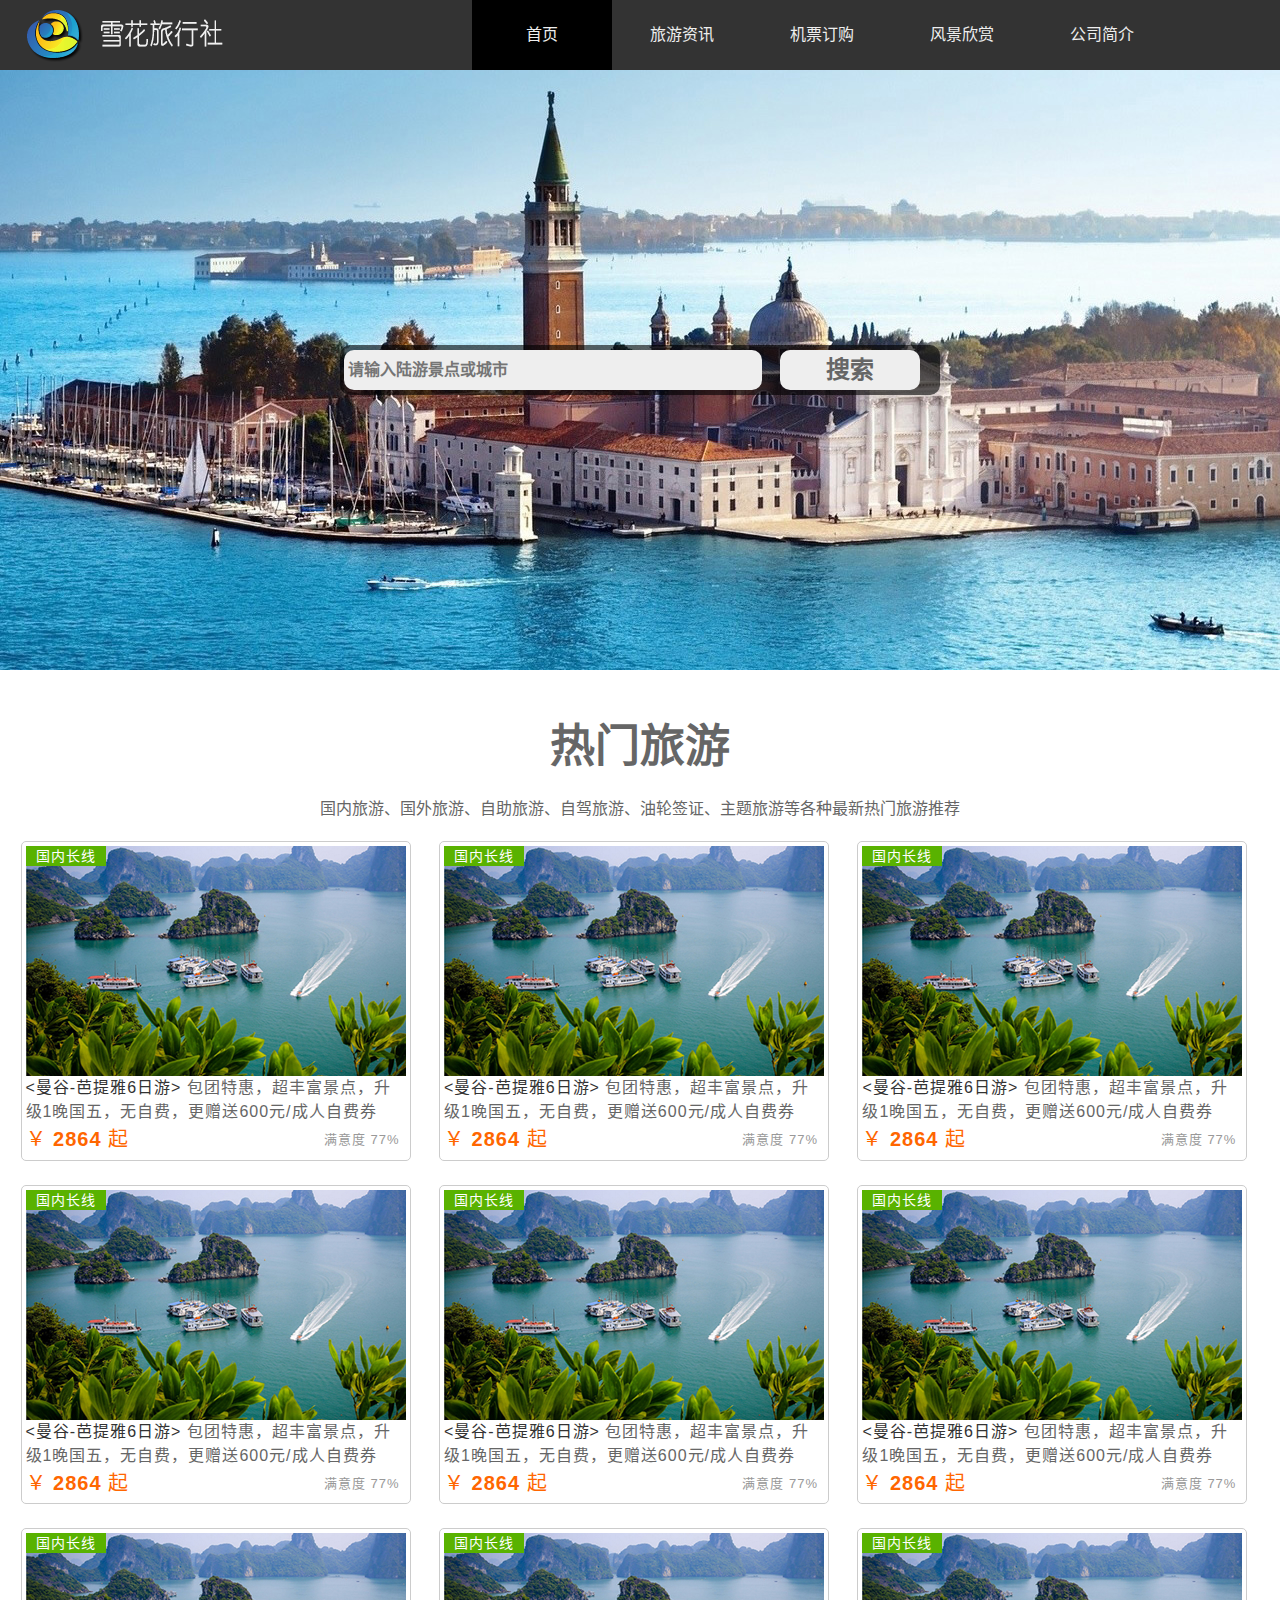
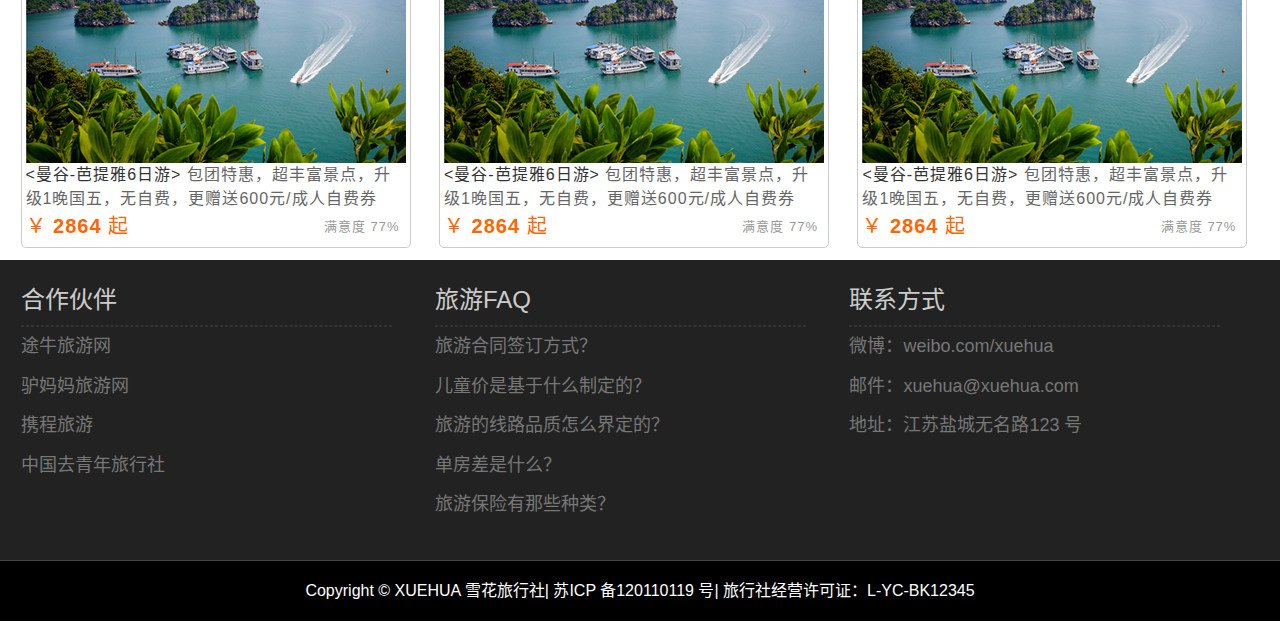
<file: index.html>
<!DOCTYPE html>
<html lang="zh-cn">
<head>
	<meta charset="UTF-8">
	<title>首页--旅游网站</title>
	<link rel="stylesheet" href="css/style.css">
	<link rel="stylesheet" href="css/basic.css">
</head>
<body>
<header>
	<nav id="nav">
	<div id="logo"><img src="img/logo.png" alt=""></div> 
	<ul>
		<li class="active"><a href="index.html">首页</a></li>
		<li><a href="informations.html">旅游资讯</a></li>
		<li><a href="ticket.html">机票订购</a></li>
		<li><a href="scenery.html">风景欣赏</a></li>
		<li><a href="about.html">公司简介</a></li>
	</ul>
	</nav>
</header>
<div class="search">
    <div class="center"></div>
    <input class="input" type="text" placeholder="请输入陆游景点或城市">
    <div class="button">搜索</div>
    </div>
<div class="tour">
	<section class="news">
	<h2>热门旅游</h2>
	<p>国内旅游、国外旅游、自助旅游、自驾旅游、油轮签证、主题旅游等各种最新热门旅游推荐</p>
	</section>
	<figure>
	<img src="img/tour1.jpg" alt="">
	<figcaption>
	<strong class="title"> &lt;曼谷-芭提雅6日游&gt;</strong> 包团特惠，超丰富景点，升级1晚国五，无自费，更赠送600元/成人自费券
	<div class="info">
	    <em class="sat">满意度 77%</em>
		<span class="price">￥ <strong>2864</strong> 起</span>
	</div>
	<div class="type">国内长线</div>

	</figcaption>
	</figure>
	<figure>
	<img src="img/tour1.jpg" alt="">
	<figcaption>
	<strong class="title"> &lt;曼谷-芭提雅6日游&gt;</strong> 包团特惠，超丰富景点，升级1晚国五，无自费，更赠送600元/成人自费券
	<div class="info">
	    <em class="sat">满意度 77%</em>
		<span class="price">￥ <strong>2864</strong> 起</span>
	</div>
	<div class="type">国内长线</div>

	</figcaption>
	</figure>
	<figure>
	<img src="img/tour1.jpg" alt="">
	<figcaption>
	<strong class="title"> &lt;曼谷-芭提雅6日游&gt;</strong> 包团特惠，超丰富景点，升级1晚国五，无自费，更赠送600元/成人自费券
	<div class="info">
	    <em class="sat">满意度 77%</em>
		<span class="price">￥ <strong>2864</strong> 起</span>
	</div>
	<div class="type">国内长线</div>

	</figcaption>
	</figure>
	<figure>
	<img src="img/tour1.jpg" alt="">
	<figcaption>
	<strong class="title"> &lt;曼谷-芭提雅6日游&gt;</strong> 包团特惠，超丰富景点，升级1晚国五，无自费，更赠送600元/成人自费券
	<div class="info">
	    <em class="sat">满意度 77%</em>
		<span class="price">￥ <strong>2864</strong> 起</span>
	</div>
	<div class="type">国内长线</div>

	</figcaption>
	</figure>
	<figure>
	<img src="img/tour1.jpg" alt="">
	<figcaption>
	<strong class="title"> &lt;曼谷-芭提雅6日游&gt;</strong> 包团特惠，超丰富景点，升级1晚国五，无自费，更赠送600元/成人自费券
	<div class="info">
	    <em class="sat">满意度 77%</em>
		<span class="price">￥ <strong>2864</strong> 起</span>
	</div>
	<div class="type">国内长线</div>

	</figcaption>
	</figure>
	<figure>
	<img src="img/tour1.jpg" alt="">
	<figcaption>
	<strong class="title"> &lt;曼谷-芭提雅6日游&gt;</strong> 包团特惠，超丰富景点，升级1晚国五，无自费，更赠送600元/成人自费券
	<div class="info">
	    <em class="sat">满意度 77%</em>
		<span class="price">￥ <strong>2864</strong> 起</span>
	</div>
	<div class="type">国内长线</div>

	</figcaption>
	</figure>
	<figure>
	<img src="img/tour1.jpg" alt="">
	<figcaption>
	<strong class="title"> &lt;曼谷-芭提雅6日游&gt;</strong> 包团特惠，超丰富景点，升级1晚国五，无自费，更赠送600元/成人自费券
	<div class="info">
	    <em class="sat">满意度 77%</em>
		<span class="price">￥ <strong>2864</strong> 起</span>
	</div>
	<div class="type">国内长线</div>

	</figcaption>
	</figure>
	<figure>
	<img src="img/tour1.jpg" alt="">
	<figcaption>
	<strong class="title"> &lt;曼谷-芭提雅6日游&gt;</strong> 包团特惠，超丰富景点，升级1晚国五，无自费，更赠送600元/成人自费券
	<div class="info">
	    <em class="sat">满意度 77%</em>
		<span class="price">￥ <strong>2864</strong> 起</span>
	</div>
	<div class="type">国内长线</div>

	</figcaption>
	</figure>
	<figure>
	<img src="img/tour1.jpg" alt="">
	<figcaption>
	<strong class="title"> &lt;曼谷-芭提雅6日游&gt;</strong> 包团特惠，超丰富景点，升级1晚国五，无自费，更赠送600元/成人自费券
	<div class="info">
	    <em class="sat">满意度 77%</em>
		<span class="price">￥ <strong>2864</strong> 起</span>
	</div>
	<div class="type">国内长线</div>

	</figcaption>
	</figure>
	</div>
	<footer id="footer">
	<div class="top">
	<div class="block left">
	<h3>合作伙伴</h3>
	<hr>
	<ul>
		<li>途牛旅游网</li>
		<li>驴妈妈旅游网</li>
		<li>携程旅游</li>
		<li>中国去青年旅行社</li>
	</ul>

	</div>
	<div class="block middle">
	<h3>旅游FAQ</h3>
	<hr>
	<ul>
		<li>旅游合同签订方式？</li>
		<li>儿童价是基于什么制定的？</li>
		<li>旅游的线路品质怎么界定的？</li>
		<li>单房差是什么？</li>
		<li>旅游保险有那些种类？</li>
	</ul>
	</div>
	<div class="block right">
	<h3>联系方式</h3>
	<hr>
	<ul>
		<li>微博：weibo.com/xuehua</li>
		<li>邮件：xuehua@xuehua.com</li>
		<li>地址：江苏盐城无名路123 号</li>

	</ul>
	</div>
	
	</div>
	<div class="bottom">Copyright © XUEHUA 雪花旅行社| 苏ICP 备120110119 号| 旅行社经营许可证：L-YC-BK12345</div>
	</footer>
</body>
</html>
</file>
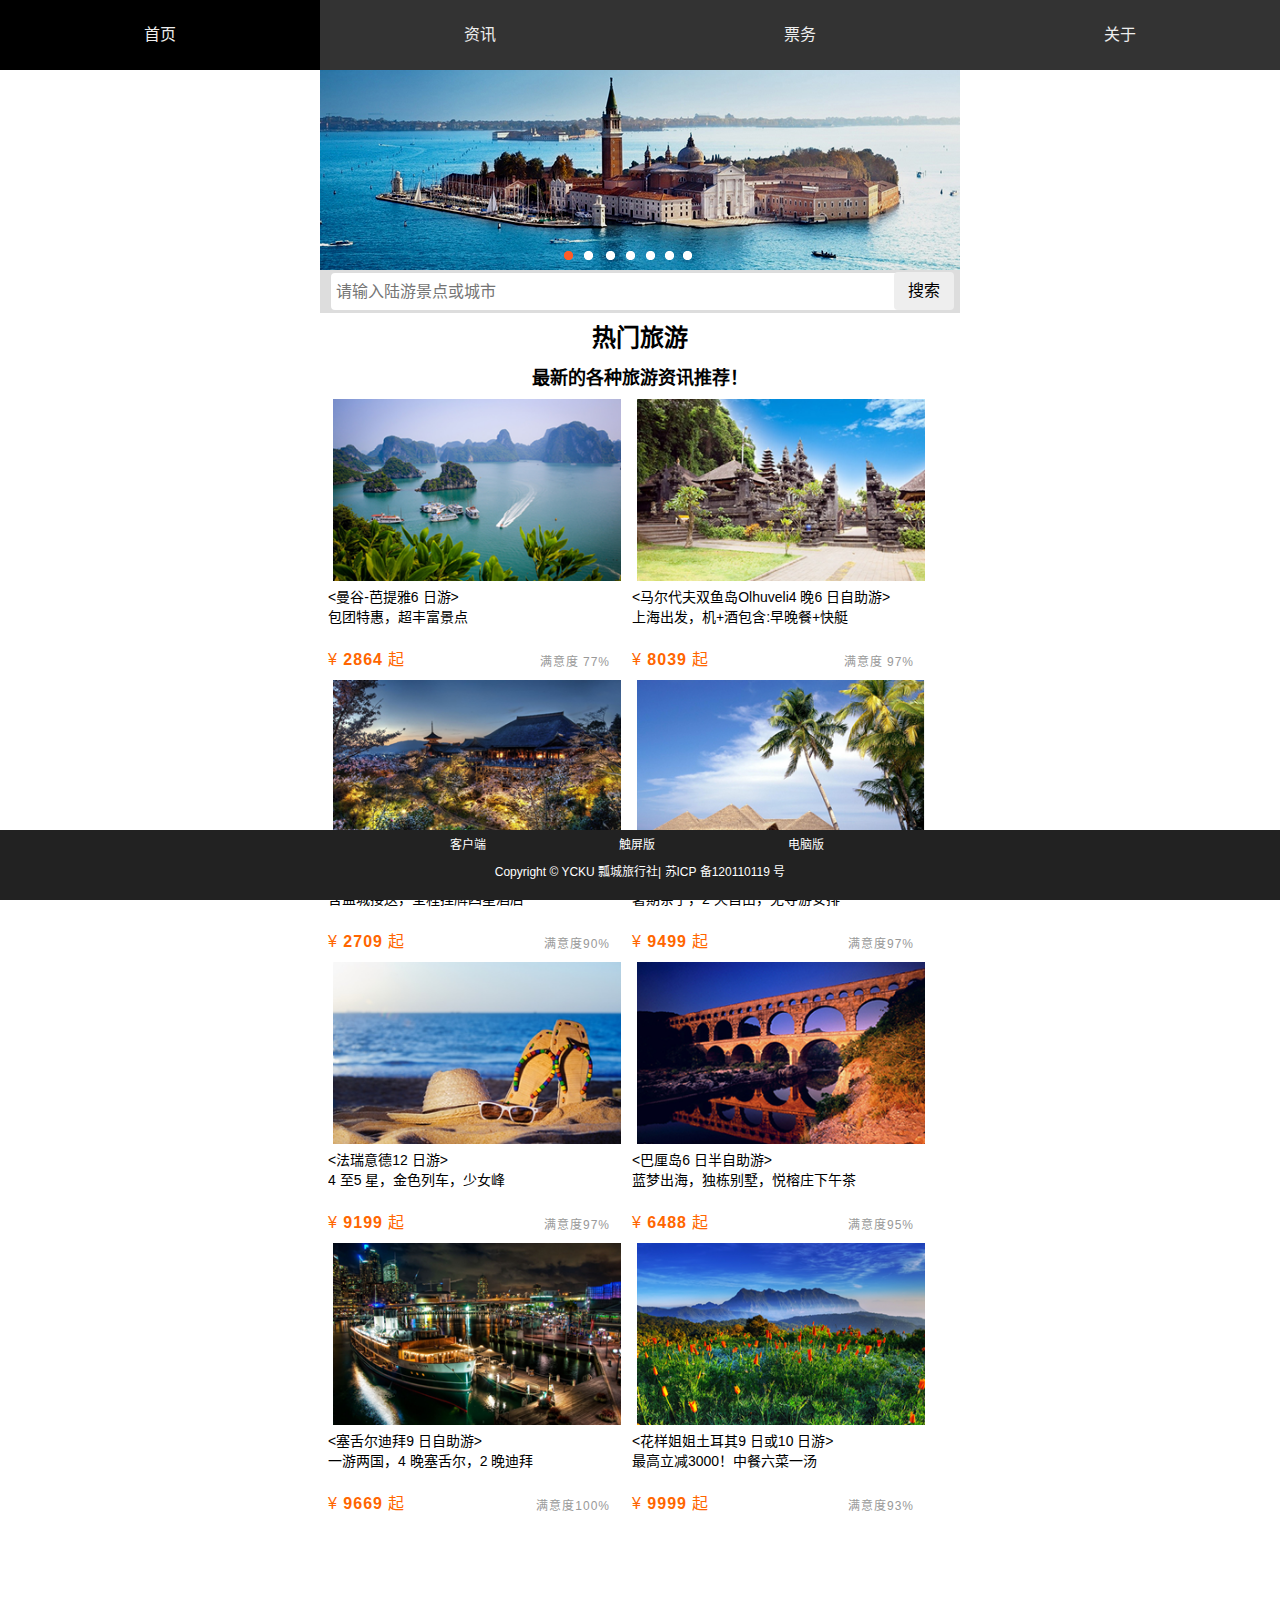
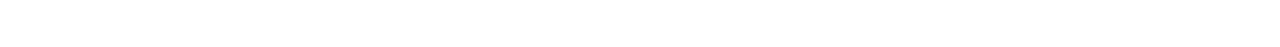
<file: wap/index.html>
<!DOCTYPE html>
<html lang="zh-cn">
<head>
	<meta charset="UTF-8">
	<meta name="viewport" content="width=device-width, initial-scale=1.0,
minimum-scale=1.0, maximum-scale=1.0,user-scalable=no">
	<title>旅游网站</title>
	<link rel="stylesheet" href="css/style.css">

</head>
<body>
<header>
	<nav id="nav">
	<ul>
		<li  class="active"><a href="index.html">首页</a></li>
        <li><a href="informations.html">资讯</a></li>
        <li><a href="ticket.html">票务</a></li>
        <li><a href="about.html">关于</a></li>
	</ul>
	</nav>
</header>
<div class="adver"><img src="img/bg.png" alt=""></div>

<div class="search">
    <input class="input" type="text" placeholder="请输入陆游景点或城市">
    <div class="button">搜索</div>
    </div>
<div id="tour">
<hgroup>
    <h2>热门旅游</h2>
    <h3>最新的各种旅游资讯推荐！</h3>
</hgroup>
<div class="container">
    <figure>
        <img src="img/tour1.png" alt="">
        <figcaption>
            <h4>&lt;曼谷-芭提雅6 日游&gt;</h4>
            <p>包团特惠，超丰富景点</p>
            <div class="info">	<em class="sat">满意度 77%</em>
                <span class="price">¥ <strong>2864</strong> 起</span>
            </div>
        </figcaption>
    </figure>
    <figure>
        <img src="img/tour2.png" alt="">
        <figcaption>
            <h4>&lt;马尔代夫双鱼岛Olhuveli4 晚6 日自助游&gt;</h4>
            <p>上海出发，机+酒包含:早晚餐+快艇</p>
            <div class="info">	<em class="sat">满意度 97%</em>
                <span class="price">¥ <strong>8039</strong> 起</span>
            </div>
        </figcaption>
    </figure>
    <figure>
        <img src="img/tour3.png" alt="">
        <figcaption>
            <h4>&lt;海南双飞5 日游&gt;</h4>
            <p>含盐城接送，全程挂牌四星酒店</p>
            <div class="info">	<em class="sat">满意度90%</em>
                <span class="price">¥ <strong>2709</strong> 起</span>
            </div>
        </figcaption>
    </figure>
    <figure>
        <img src="img/tour4.png" alt="">
        <figcaption>
            <h4>&lt;富山-大阪-东京8 日游&gt;</h4>
            <p>暑期亲子，2 天自由，无导游安排</p>
            <div class="info">	<em class="sat">满意度97%</em>
                <span class="price">¥ <strong>9499</strong> 起</span>
            </div>
        </figcaption>
    </figure>
    <figure>
        <img src="img/tour5.png" alt="">
        <figcaption>
            <h4>&lt;法瑞意德12 日游&gt;</h4>
            <p>4 至5 星，金色列车，少女峰</p>
            <div class="info">	<em class="sat">满意度97%</em>
                <span class="price">¥ <strong>9199</strong> 起</span>
            </div>
        </figcaption>
    </figure>
    <figure>
        <img src="img/tour6.png" alt="">
        <figcaption>
            <h4>&lt;巴厘岛6 日半自助游&gt;</h4>
            <p>蓝梦出海，独栋别墅，悦榕庄下午茶</p>
            <div class="info">	<em class="sat">满意度95%</em>
                <span class="price">¥ <strong>6488</strong> 起</span>
            </div>
        </figcaption>
    </figure>
    <figure>
        <img src="img/tour7.png" alt="">
        <figcaption>
            <h4>&lt;塞舌尔迪拜9 日自助游&gt;</h4>
            <p>一游两国，4 晚塞舌尔，2 晚迪拜</p>
            <div class="info">	<em class="sat">满意度100%</em>
                <span class="price">¥ <strong>9669</strong> 起</span>
            </div>
        </figcaption>
    </figure>
    <figure>
        <img src="img/tour8.png" alt="">
        <figcaption>
            <h4>&lt;花样姐姐土耳其9 日或10 日游&gt;</h4>
            <p>最高立减3000！中餐六菜一汤</p>
            <div class="info">	<em class="sat">满意度93%</em>
                <span class="price">¥ <strong>9999</strong> 起</span>
            </div>
        </figcaption>
    </figure>
</div>
    <div class="clearfix"></div>
</div>
	<footer id="footer">
	<div class="top">
	<ul>
		<li><a href="">客户端</a></li>
		<li><a href="">触屏版</a></li>
		<li><a href="">电脑版</a></li>
	</ul>
	</div>
	<div class="bottom">Copyright © YCKU 瓢城旅行社| 苏ICP 备120110119 号</div>
	</footer>
</body>
</html>
</file>
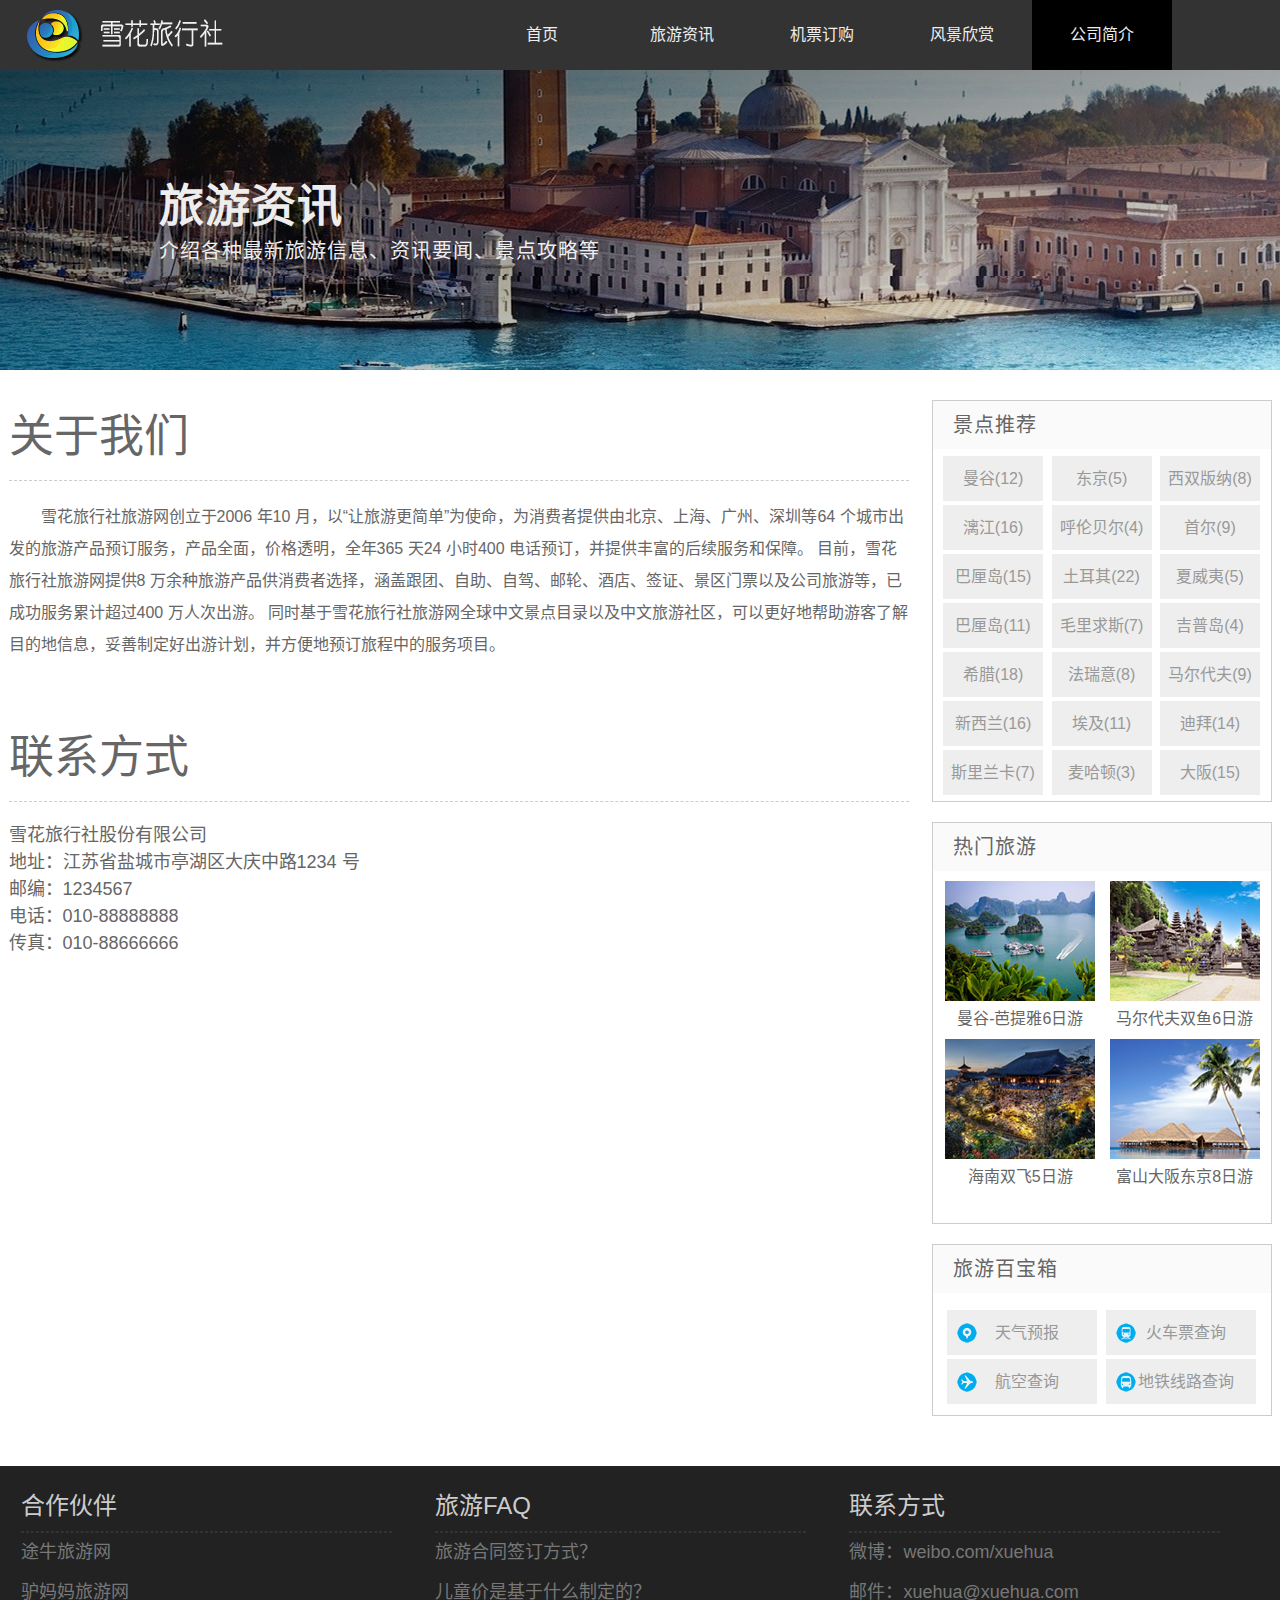
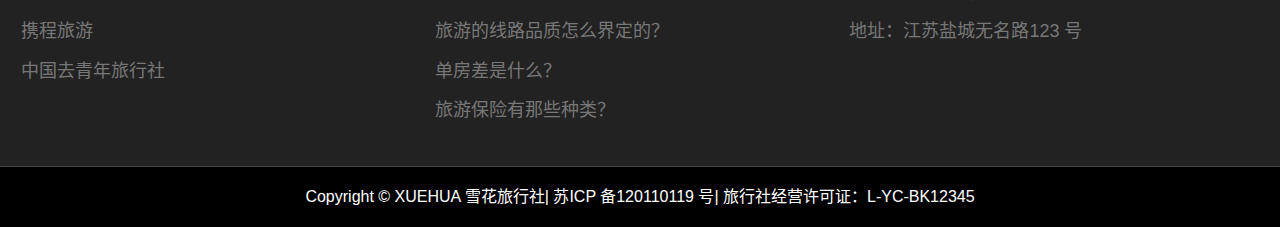
<file: about.html>
<!DOCTYPE html>
<html lang="zh-cn">
<head>
	<meta charset="UTF-8">
	<title>关于我们--旅游网站</title>
	<link rel="stylesheet" href="css/column.css">
	<link rel="stylesheet" href="css/basic.css">
</head>
<body>
<header>
	<nav id="nav">
	<div id="logo"><img src="img/logo.png" alt=""></div> 
	<ul>
		<li><a href="index.html">首页</a></li>
		<li><a href="informations.html">旅游资讯</a></li>
		<li><a href="ticket.html">机票订购</a></li>
		<li><a href="scenery.html">风景欣赏</a></li>
        <li class="active"><a href="about.html">公司简介</a></li>
	</ul>
	</nav>
</header>
<div id="headline">
    <div class="headline">
    <hgroup>
        <h2>旅游资讯</h2>
        <p>介绍各种最新旅游信息、资讯要闻、景点攻略等</p>
        </hgroup>
    </div>
</div>
<div id="container">
<article class="list about">
<section>
    <h2>关于我们</h2>
    <p>雪花旅行社旅游网创立于2006 年10 月，以“让旅游更简单”为使命，为消费者提供由北京、上海、广州、深圳等64 个城市出发的旅游产品预订服务，产品全面，价格透明，全年365 天24 小时400 电话预订，并提供丰富的后续服务和保障。
目前，雪花旅行社旅游网提供8 万余种旅游产品供消费者选择，涵盖跟团、自助、自驾、邮轮、酒店、签证、景区门票以及公司旅游等，已成功服务累计超过400 万人次出游。
同时基于雪花旅行社旅游网全球中文景点目录以及中文旅游社区，可以更好地帮助游客了解目的地信息，妥善制定好出游计划，并方便地预订旅程中的服务项目。</p>
</section>
<section class="address">
    <h2>联系方式</h2>
    <address>
    <ul>
        <li>雪花旅行社股份有限公司</li>
        <li>地址：江苏省盐城市亭湖区大庆中路1234 号</li>
        <li>邮编：1234567</li>
        <li>电话：010-88888888</li>
        <li>传真：010-88666666</li>

    </ul>
    </address>
</section>
</article>
<aside class="sidebar">
    <div class="recommend sidebox">
    <h3>景点推荐</h3>
    <div class="tag">
    <ul>
		<li><a href="###">曼谷(12)</a></li>
		<li><a href="###">东京(5)</a></li>
		<li><a href="###">西双版纳(8)</a></li>
		<li><a href="###">漓江(16)</a></li>
		<li><a href="###">呼伦贝尔(4)</a></li>
		<li><a href="###">首尔(9)</a></li>
		<li><a href="###">巴厘岛(15)</a></li>
		<li><a href="###">土耳其(22)</a></li>
		<li><a href="###">夏威夷(5)</a></li>
		<li><a href="###">巴厘岛(11)</a></li>
		<li><a href="###">毛里求斯(7)</a></li>
		<li><a href="###">吉普岛(4)</a></li>
		<li><a href="###">希腊(18)</a></li>
		<li><a href="###">法瑞意(8)</a></li>
		<li><a href="###">马尔代夫(9)</a></li>
		<li><a href="###">新西兰(16)</a></li>
		<li><a href="###">埃及(11)</a></li>
		<li><a href="###">迪拜(14)</a></li>
		<li><a href="###">斯里兰卡(7)</a></li>
		<li><a href="###">麦哈顿(3)</a></li>
		<li><a href="###">大阪(15)</a></li>
	</ul>
</div>
    </div>
    <div class="hot sidebox">
    <h3>热门旅游</h3>
    <div class="figure">
    <figure>
    <img src="img/hot1.jpg" alt="曼谷-芭提雅6日游">
    <figcaption>曼谷-芭提雅6日游</figcaption>
</figure>
<figure>
    <img src="img/hot2.jpg" alt="马尔代夫双鱼6日游">
    <figcaption>马尔代夫双鱼6日游</figcaption>
</figure>
<figure>
    <img src="img/hot3.jpg" alt="海南双飞5日游">
    <figcaption>海南双飞5日游</figcaption>
</figure>
<figure>
    <img src="img/hot4.jpg" alt="富山大阪东京8日游">
    <figcaption>富山大阪东京8日游</figcaption>
    </div>
    </div>
    <div class="treasure sidebox">
    <h3>旅游百宝箱</h3>
    <div class="box">
    <a href="" class="trea1">天气预报</a>
    <a href="" class="trea2">火车票查询</a>
    <a href="" class="trea3">航空查询</a>
    <a href="" class="trea4">地铁线路查询</a>
    </div>
    </div>
</aside>
</div>

	<footer id="footer">
	<div class="top">
	<div class="block left">
	<h3>合作伙伴</h3>
	<hr>
	<ul>
		<li>途牛旅游网</li>
		<li>驴妈妈旅游网</li>
		<li>携程旅游</li>
		<li>中国去青年旅行社</li>
	</ul>

	</div>
	<div class="block middle">
	<h3>旅游FAQ</h3>
	<hr>
	<ul>
		<li>旅游合同签订方式？</li>
		<li>儿童价是基于什么制定的？</li>
		<li>旅游的线路品质怎么界定的？</li>
		<li>单房差是什么？</li>
		<li>旅游保险有那些种类？</li>
	</ul>
	</div>
	<div class="block right">
	<h3>联系方式</h3>
	<hr>
	<ul>
		<li>微博：weibo.com/xuehua</li>
		<li>邮件：xuehua@xuehua.com</li>
		<li>地址：江苏盐城无名路123 号</li>

	</ul>
	</div>
	
	</div>
	<div class="bottom">Copyright © XUEHUA 雪花旅行社| 苏ICP 备120110119 号| 旅行社经营许可证：L-YC-BK12345</div>
	</footer>
</body>
</html>
</file>
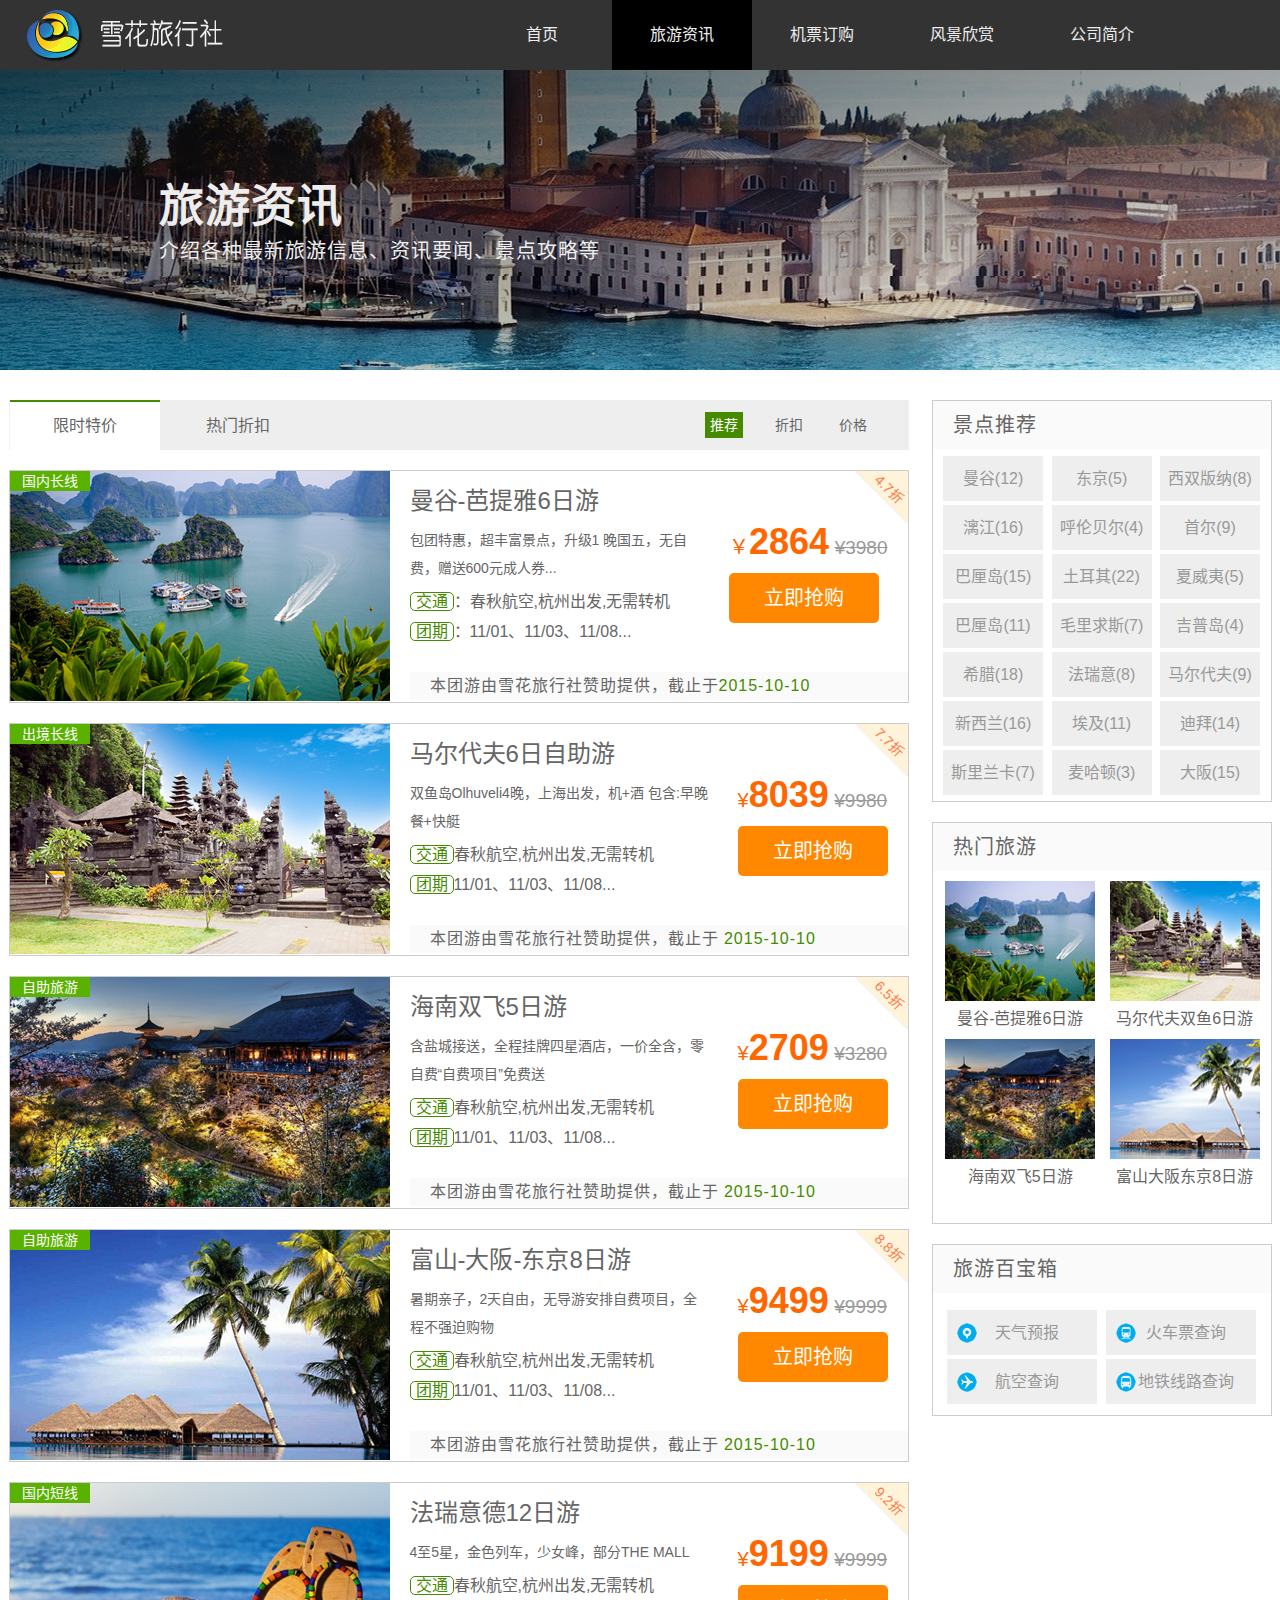
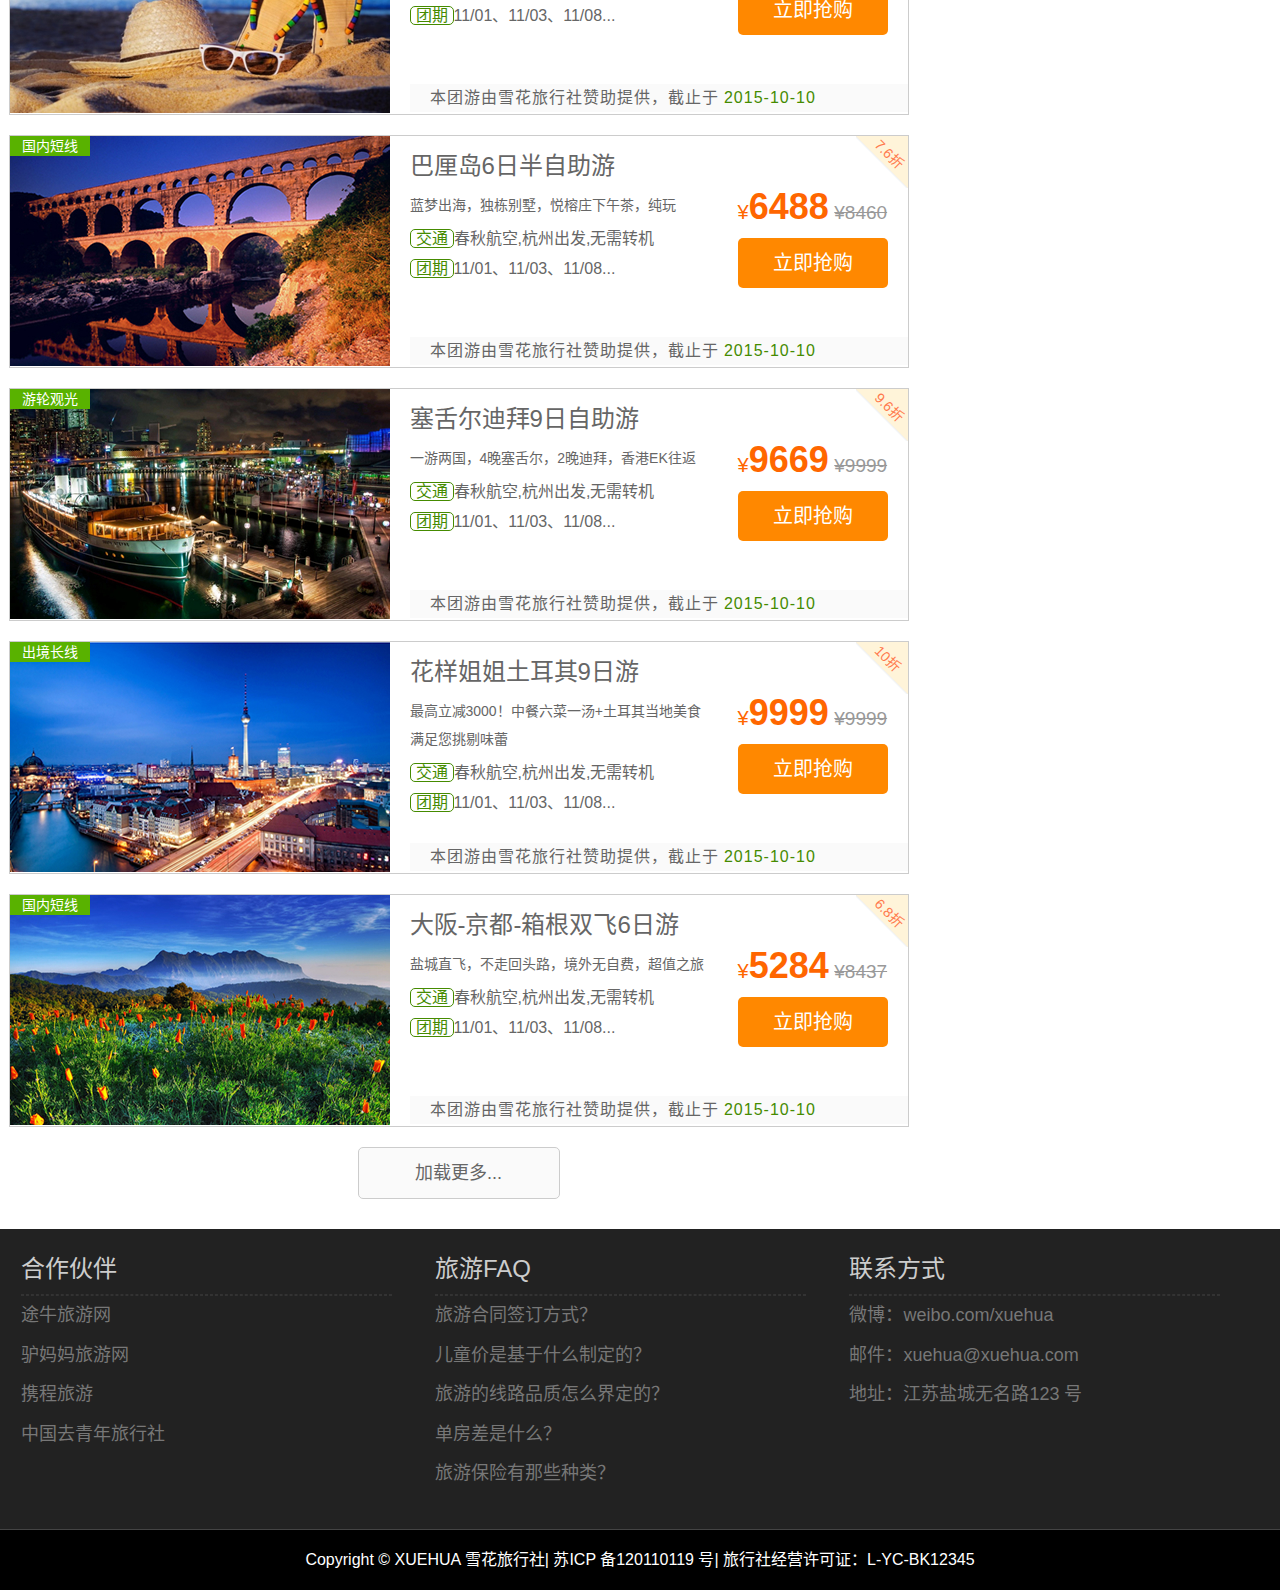
<file: informations.html>
<!DOCTYPE html>
<html lang="zh-cn">
<head>
	<meta charset="UTF-8">
	<title>旅游资讯--旅游网站</title>
	<link rel="stylesheet" href="css/column.css">
	<link rel="stylesheet" href="css/basic.css">
</head>
<body>
<header>
	<nav id="nav">
	<div id="logo"><img src="img/logo.png" alt=""></div> 
	<ul>
		<li><a href="index.html">首页</a></li>
		<li class="active"><a href="informations.html">旅游资讯</a></li>
		<li><a href="ticket.html">机票订购</a></li>
		<li><a href="scenery.html">风景欣赏</a></li>
        <li><a href="about.html">公司简介</a></li>
	</ul>
	</nav>
</header>
<div id="headline">
    <div class="headline">
    <hgroup>
        <h2>旅游资讯</h2>
        <p>介绍各种最新旅游信息、资讯要闻、景点攻略等</p>
        </hgroup>
    </div>
</div>
<div id="container">
<article class="list information">
<div class="infos">
<ul class="infos_left">
	<li><a href="">限时特价</a></li>
	<li><a href="">热门折扣</a></li>
</ul>
<ul class="infos_right">
	<li><a href="" class="selected">推荐</a></li>
	<li><a href="">折扣</a></li>
	<li><a href="">价格</a></li>
</ul>

</div>

   <figure class="tour">
     <img src="img/tour1.jpg" alt="">
       <figcation class="description">
         <h3>曼谷-芭提雅6日游</h3>
          <p>包团特惠，超丰富景点，升级1 晚国五，无自费，赠送600元成人券...</p>
          <ol>
          	<li><mark>交通</mark>：春秋航空,杭州出发,无需转机</li>
          	<li><mark>团期</mark>：11/01、11/03、11/08...</li>
          </ol>
          <div class="buy">
          <div class="price">￥<strong>2864</strong> <s>¥3980</s></div>
          <div class="reserve"><a href="">立即抢购</a></div>
          </div>
          <div class="type">国内长线</div>
          <div class="disc"><span>4.7折</span></div>
          <div class="footer">本团游由雪花旅行社赞助提供，截止于<time>2015-10-10</time></div>
       </figcation>
    </figure>
    <figure class="tour">
    <img src="img/tour2.jpg" alt="马尔代夫6日自助游">
    <figcation class="description">
        <h3>马尔代夫6日自助游</h3>
        <p>双鱼岛Olhuveli4晚，上海出发，机+酒 包含:早晚餐+快艇 </p>
            <ol>
                <li>
                    <mark>交通</mark>春秋航空,杭州出发,无需转机</li>
                <li>
                    <mark>团期</mark>11/01、11/03、11/08...</li>
            </ol>
            <div class="buy">
                <div class="price">¥<strong>8039</strong>  <s>¥9980</s>
                </div>
                <div class="reserve"><a href="###">立即抢购</a>
                </div>
            </div>
            <div class="type">出境长线</div>
            <div class="disc"><span>7.7折</span>
            </div>
             <div class="footer">本团游由雪花旅行社赞助提供，截止于
                <time>2015-10-10</time>
             </div>
    </figcation>
</figure>
<figure class="tour">
    <img src="img/tour3.jpg" alt="海南双飞5日游">
    <figcation class="description">
        <h3>海南双飞5日游</h3>
        <p>含盐城接送，全程挂牌四星酒店，一价全含，零自费“自费项目”免费送 </p>
            <ol>
                <li>
                    <mark>交通</mark>春秋航空,杭州出发,无需转机</li>
                <li>
                    <mark>团期</mark>11/01、11/03、11/08...</li>
            </ol>
            <div class="buy">
                <div class="price">¥<strong>2709</strong>  <s>¥3280</s>
                </div>
                <div class="reserve"><a href="###">立即抢购</a>
                </div>
            </div>
            <div class="type">自助旅游</div>
            <div class="disc"><span>6.5折</span>
            </div>
             <div class="footer">本团游由雪花旅行社赞助提供，截止于
                <time>2015-10-10</time>
             </div>
    </figcation>
</figure>
<figure class="tour">
    <img src="img/tour4.jpg" alt="富山-大阪-东京8日游">
    <figcation class="description">
        <h3>富山-大阪-东京8日游</h3>
        <p>暑期亲子，2天自由，无导游安排自费项目，全程不强迫购物 </p>
            <ol>
                <li>
                    <mark>交通</mark>春秋航空,杭州出发,无需转机</li>
                <li>
                    <mark>团期</mark>11/01、11/03、11/08...</li>
            </ol>
            <div class="buy">
                <div class="price">¥<strong>9499</strong>  <s>¥9999</s>
                </div>
                <div class="reserve"><a href="###">立即抢购</a>
                </div>
            </div>
            <div class="type">自助旅游</div>
            <div class="disc"><span>8.8折</span>
            </div>
             <div class="footer">本团游由雪花旅行社赞助提供，截止于
                <time>2015-10-10</time>
             </div>
    </figcation>
</figure>
<figure class="tour">
    <img src="img/tour5.jpg" alt="法瑞意德12日游">
    <figcation class="description">
        <h3>法瑞意德12日游</h3>
        <p>4至5星，金色列车，少女峰，部分THE MALL </p>
            <ol>
                <li>
                    <mark>交通</mark>春秋航空,杭州出发,无需转机</li>
                <li>
                    <mark>团期</mark>11/01、11/03、11/08...</li>
            </ol>
            <div class="buy">
                <div class="price">¥<strong>9199</strong>  <s>¥9999</s>
                </div>
                <div class="reserve"><a href="###">立即抢购</a>
                </div>
            </div>
            <div class="type">国内短线</div>
            <div class="disc"><span>9.2折</span>
            </div>
             <div class="footer">本团游由雪花旅行社赞助提供，截止于
                <time>2015-10-10</time>
             </div>
    </figcation>
</figure>
<figure class="tour">
    <img src="img/tour6.jpg" alt="巴厘岛6日半自助游">
    <figcation class="description">
        <h3>巴厘岛6日半自助游</h3>
        <p>蓝梦出海，独栋别墅，悦榕庄下午茶，纯玩 </p>
            <ol>
                <li>
                    <mark>交通</mark>春秋航空,杭州出发,无需转机</li>
                <li>
                    <mark>团期</mark>11/01、11/03、11/08...</li>
            </ol>
            <div class="buy">
                <div class="price">¥<strong>6488</strong>  <s>¥8460</s>
                </div>
                <div class="reserve"><a href="###">立即抢购</a>
                </div>
            </div>
            <div class="type">国内短线</div>
            <div class="disc"><span>7.6折</span>
            </div>
             <div class="footer">本团游由雪花旅行社赞助提供，截止于
                <time>2015-10-10</time>
             </div>
    </figcation>
</figure>
<figure class="tour">
    <img src="img/tour7.jpg" alt="塞舌尔迪拜9日自助游">
    <figcation class="description">
        <h3>塞舌尔迪拜9日自助游</h3>
        <p>一游两国，4晚塞舌尔，2晚迪拜，香港EK往返 </p>
            <ol>
                <li>
                    <mark>交通</mark>春秋航空,杭州出发,无需转机</li>
                <li>
                    <mark>团期</mark>11/01、11/03、11/08...</li>
            </ol>
            <div class="buy">
                <div class="price">¥<strong>9669</strong>  <s>¥9999</s>
                </div>
                <div class="reserve"><a href="###">立即抢购</a>
                </div>
            </div>
            <div class="type">游轮观光</div>
            <div class="disc"><span>9.6折</span>
            </div>
             <div class="footer">本团游由雪花旅行社赞助提供，截止于
                <time>2015-10-10</time>
             </div>
    </figcation>
</figure>
<figure class="tour">
    <img src="img/tour8.jpg" alt="花样姐姐土耳其9日游">
    <figcation class="description">
        <h3>花样姐姐土耳其9日游</h3>
        <p>最高立减3000！中餐六菜一汤+土耳其当地美食满足您挑剔味蕾 </p>
            <ol>
                <li>
                    <mark>交通</mark>春秋航空,杭州出发,无需转机</li>
                <li>
                    <mark>团期</mark>11/01、11/03、11/08...</li>
            </ol>
            <div class="buy">
                <div class="price">¥<strong>9999</strong>  <s>¥9999</s>
                </div>
                <div class="reserve"><a href="###">立即抢购</a>
                </div>
            </div>
            <div class="type">出境长线</div>
            <div class="disc"><span>10折</span>
            </div>
             <div class="footer">本团游由雪花旅行社赞助提供，截止于
                <time>2015-10-10</time>
             </div>
    </figcation>
</figure>
<figure class="tour">
    <img src="img/tour9.jpg" alt="大阪-京都-箱根双飞6日游">
    <figcation class="description">
        <h3>大阪-京都-箱根双飞6日游</h3>
        <p>盐城直飞，不走回头路，境外无自费，超值之旅 </p>
            <ol>
                <li>
                    <mark>交通</mark>春秋航空,杭州出发,无需转机</li>
                <li>
                    <mark>团期</mark>11/01、11/03、11/08...</li>
            </ol>
            <div class="buy">
                <div class="price">¥<strong>5284</strong>  <s>¥8437</s>
                </div>
                <div class="reserve"><a href="###">立即抢购</a>
                </div>
            </div>
            <div class="type">国内短线</div>
            <div class="disc"><span>6.8折</span>
            </div>
             <div class="footer">本团游由雪花旅行社赞助提供，截止于
                <time>2015-10-10</time>
             </div>
    </figcation>
</figure>
<div class="more">加载更多...</div>
</article>
<aside class="sidebar">
    <div class="recommend sidebox">
    <h3>景点推荐</h3>
    <div class="tag">
    <ul>
		<li><a href="###">曼谷(12)</a></li>
		<li><a href="###">东京(5)</a></li>
		<li><a href="###">西双版纳(8)</a></li>
		<li><a href="###">漓江(16)</a></li>
		<li><a href="###">呼伦贝尔(4)</a></li>
		<li><a href="###">首尔(9)</a></li>
		<li><a href="###">巴厘岛(15)</a></li>
		<li><a href="###">土耳其(22)</a></li>
		<li><a href="###">夏威夷(5)</a></li>
		<li><a href="###">巴厘岛(11)</a></li>
		<li><a href="###">毛里求斯(7)</a></li>
		<li><a href="###">吉普岛(4)</a></li>
		<li><a href="###">希腊(18)</a></li>
		<li><a href="###">法瑞意(8)</a></li>
		<li><a href="###">马尔代夫(9)</a></li>
		<li><a href="###">新西兰(16)</a></li>
		<li><a href="###">埃及(11)</a></li>
		<li><a href="###">迪拜(14)</a></li>
		<li><a href="###">斯里兰卡(7)</a></li>
		<li><a href="###">麦哈顿(3)</a></li>
		<li><a href="###">大阪(15)</a></li>
	</ul>
</div>
    </div>
    <div class="hot sidebox">
    <h3>热门旅游</h3>
    <div class="figure">
    <figure>
    <img src="img/hot1.jpg" alt="曼谷-芭提雅6日游">
    <figcaption>曼谷-芭提雅6日游</figcaption>
</figure>
<figure>
    <img src="img/hot2.jpg" alt="马尔代夫双鱼6日游">
    <figcaption>马尔代夫双鱼6日游</figcaption>
</figure>
<figure>
    <img src="img/hot3.jpg" alt="海南双飞5日游">
    <figcaption>海南双飞5日游</figcaption>
</figure>
<figure>
    <img src="img/hot4.jpg" alt="富山大阪东京8日游">
    <figcaption>富山大阪东京8日游</figcaption>
    </div>
    </div>
    <div class="treasure sidebox">
    <h3>旅游百宝箱</h3>
    <div class="box">
    <a href="" class="trea1">天气预报</a>
    <a href="" class="trea2">火车票查询</a>
    <a href="" class="trea3">航空查询</a>
    <a href="" class="trea4">地铁线路查询</a>
    </div>
    </div>
</aside>
</div>

	<footer id="footer">
	<div class="top">
	<div class="block left">
	<h3>合作伙伴</h3>
	<hr>
	<ul>
		<li>途牛旅游网</li>
		<li>驴妈妈旅游网</li>
		<li>携程旅游</li>
		<li>中国去青年旅行社</li>
	</ul>

	</div>
	<div class="block middle">
	<h3>旅游FAQ</h3>
	<hr>
	<ul>
		<li>旅游合同签订方式？</li>
		<li>儿童价是基于什么制定的？</li>
		<li>旅游的线路品质怎么界定的？</li>
		<li>单房差是什么？</li>
		<li>旅游保险有那些种类？</li>
	</ul>
	</div>
	<div class="block right">
	<h3>联系方式</h3>
	<hr>
	<ul>
		<li>微博：weibo.com/xuehua</li>
        <li>邮件：xuehua@xuehua.com</li>
        <li>地址：江苏盐城无名路123 号</li>
	</ul>
	</div>
	
	</div>
	<div class="bottom">Copyright © XUEHUA 雪花旅行社| 苏ICP 备120110119 号| 旅行社经营许可证：L-YC-BK12345</div>
	</footer>
</body>
</html>
</file>
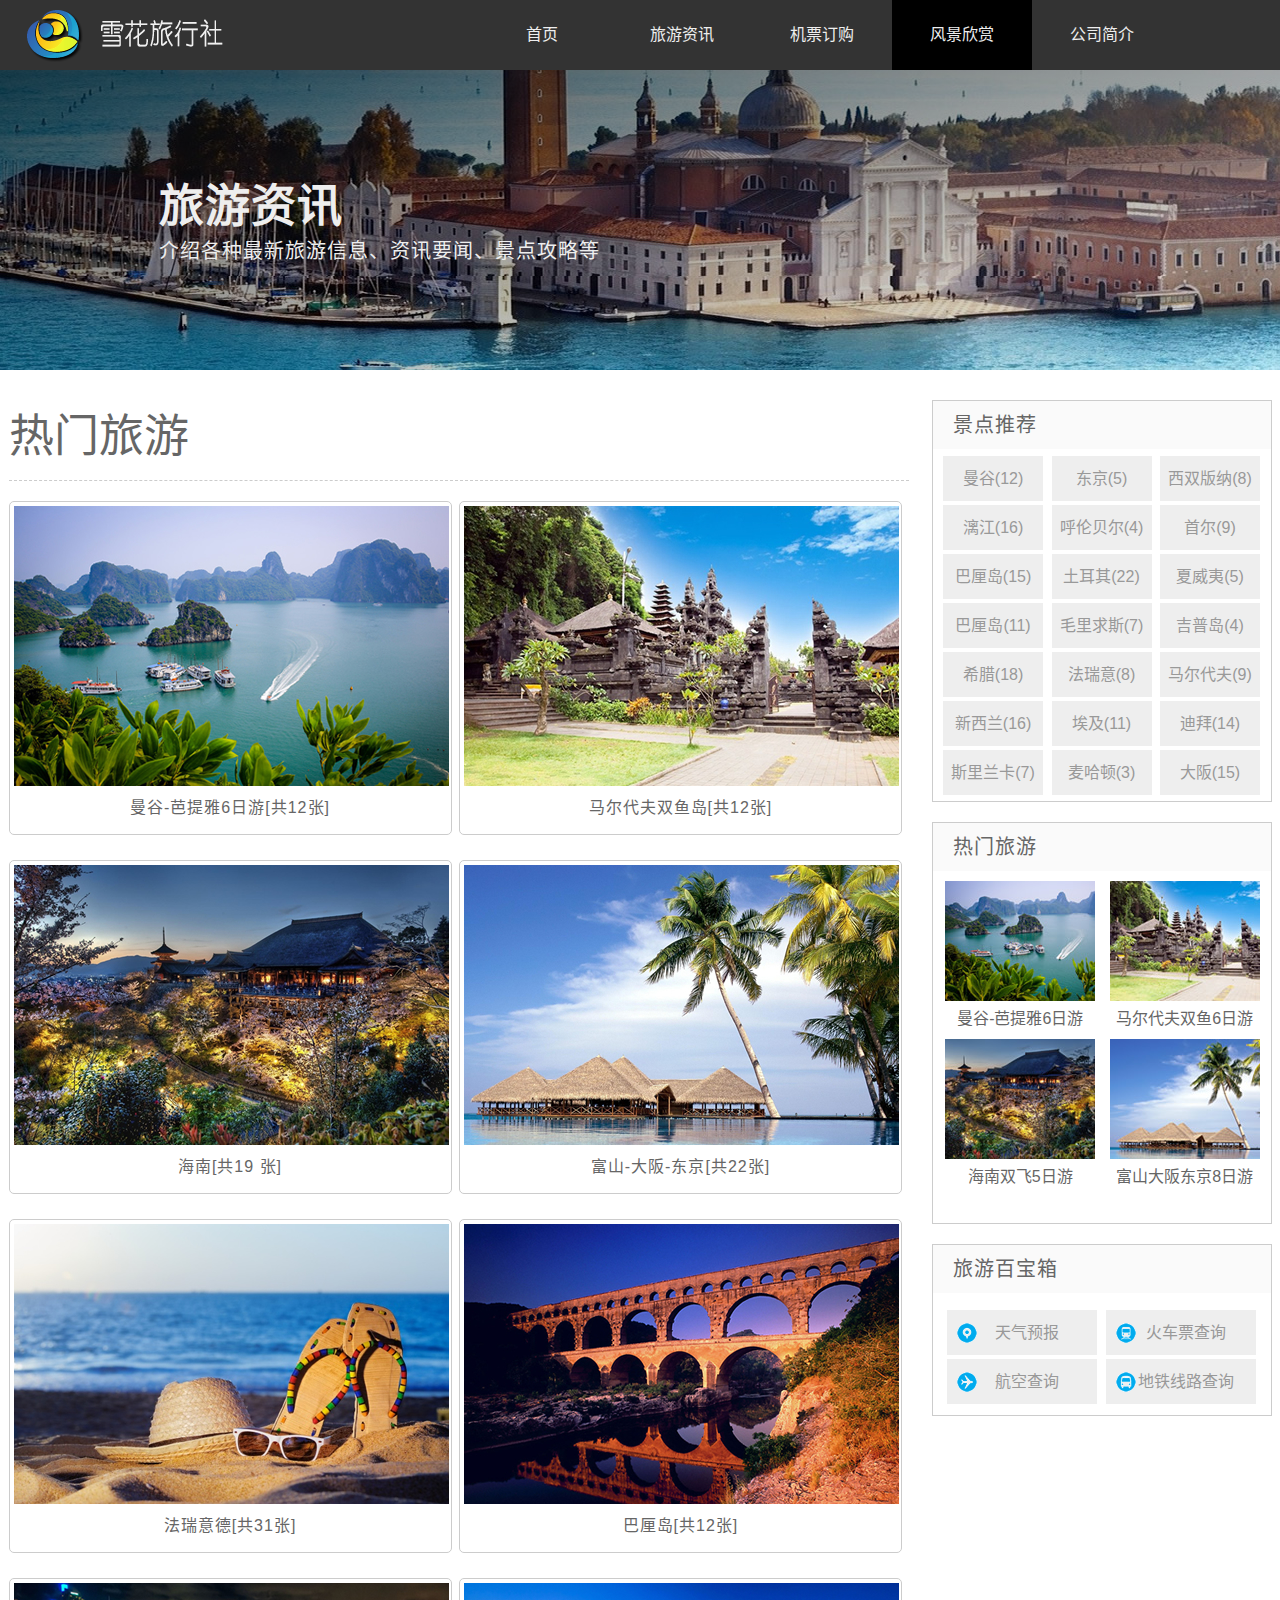
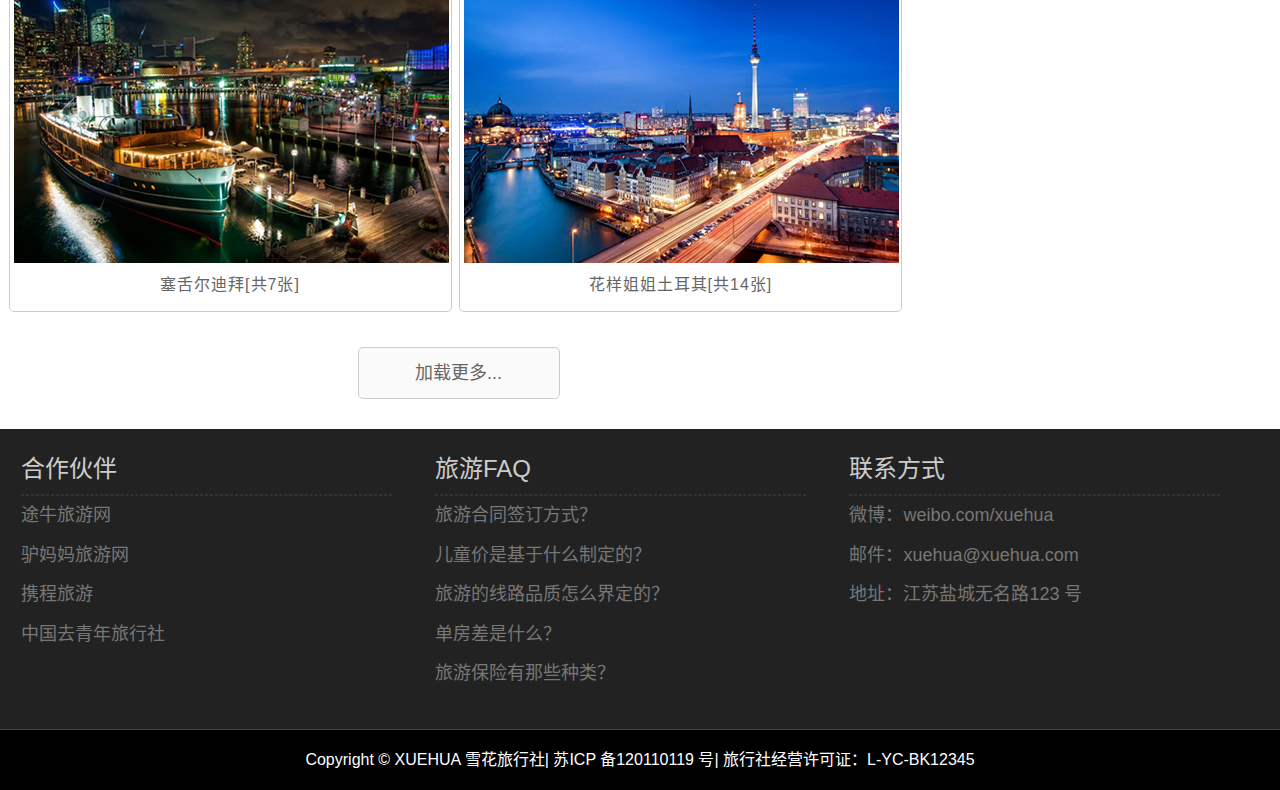
<file: scenery.html>
<!DOCTYPE html>
<html lang="zh-cn">
<head>
	<meta charset="UTF-8">
	<title>风景欣赏--旅游网站</title>
	<link rel="stylesheet" href="css/column.css">
	<link rel="stylesheet" href="css/basic.css">
</head>
<body>
<header>
	<nav id="nav">
	<div id="logo"><img src="img/logo.png" alt=""></div> 
	<ul>
		<li><a href="index.html">首页</a></li>
		<li><a href="informations.html">旅游资讯</a></li>
		<li><a href="ticket.html">机票订购</a></li>
		<li class="active"><a href="scenery.html">风景欣赏</a></li>
		<li><a href="about.html">公司简介</a></li>
	</ul>
	</nav>
</header>
<div id="headline">
    <div class="headline">
    <hgroup>
        <h2>旅游资讯</h2>
        <p>介绍各种最新旅游信息、资讯要闻、景点攻略等</p>
        </hgroup>
    </div>
</div>
<div id="container">
<article class="list scenery">
<section>
<h2>热门旅游</h2>

   <figure>
    <img src="img/s1.jpg" alt="">
    <figcaption>曼谷-芭提雅6日游[共12张]</figcaption>
     </figure>
     <figure>
    <img src="img/s2.jpg" alt="马尔代夫双鱼岛">
    <figcaption>马尔代夫双鱼岛[共12张]</figcaption>
</figure>
<figure>
    <img src="img/s3.jpg" alt="海南">
    <figcaption>海南[共19 张]</figcaption>
</figure>
<figure>
    <img src="img/s4.jpg" alt="富山-大阪-东京">
    <figcaption>富山-大阪-东京[共22张]</figcaption>
</figure>
<figure>
    <img src="img/s5.jpg" alt="法瑞意德">
    <figcaption>法瑞意德[共31张]</figcaption>
</figure>
<figure>
    <img src="img/s6.jpg" alt="巴厘岛">
    <figcaption>巴厘岛[共12张]</figcaption>
</figure>
<figure>
    <img src="img/s7.jpg" alt="塞舌尔迪拜">
    <figcaption>塞舌尔迪拜[共7张]</figcaption>
</figure>
<figure>
    <img src="img/s8.jpg" alt="花样姐姐土耳其">
    <figcaption>花样姐姐土耳其[共14张]</figcaption>
</figure>
<div class="more">加载更多...</div>
</section>

</article>
<aside class="sidebar">
    <div class="recommend sidebox">
    <h3>景点推荐</h3>
    <div class="tag">
    <ul>
		<li><a href="###">曼谷(12)</a></li>
		<li><a href="###">东京(5)</a></li>
		<li><a href="###">西双版纳(8)</a></li>
		<li><a href="###">漓江(16)</a></li>
		<li><a href="###">呼伦贝尔(4)</a></li>
		<li><a href="###">首尔(9)</a></li>
		<li><a href="###">巴厘岛(15)</a></li>
		<li><a href="###">土耳其(22)</a></li>
		<li><a href="###">夏威夷(5)</a></li>
		<li><a href="###">巴厘岛(11)</a></li>
		<li><a href="###">毛里求斯(7)</a></li>
		<li><a href="###">吉普岛(4)</a></li>
		<li><a href="###">希腊(18)</a></li>
		<li><a href="###">法瑞意(8)</a></li>
		<li><a href="###">马尔代夫(9)</a></li>
		<li><a href="###">新西兰(16)</a></li>
		<li><a href="###">埃及(11)</a></li>
		<li><a href="###">迪拜(14)</a></li>
		<li><a href="###">斯里兰卡(7)</a></li>
		<li><a href="###">麦哈顿(3)</a></li>
		<li><a href="###">大阪(15)</a></li>
	</ul>
</div>
    </div>
    <div class="hot sidebox">
    <h3>热门旅游</h3>
    <div class="figure">
    <figure>
    <img src="img/hot1.jpg" alt="曼谷-芭提雅6日游">
    <figcaption>曼谷-芭提雅6日游</figcaption>
</figure>
<figure>
    <img src="img/hot2.jpg" alt="马尔代夫双鱼6日游">
    <figcaption>马尔代夫双鱼6日游</figcaption>
</figure>
<figure>
    <img src="img/hot3.jpg" alt="海南双飞5日游">
    <figcaption>海南双飞5日游</figcaption>
</figure>
<figure>
    <img src="img/hot4.jpg" alt="富山大阪东京8日游">
    <figcaption>富山大阪东京8日游</figcaption>
    </div>
    </div>
    <div class="treasure sidebox">
    <h3>旅游百宝箱</h3>
    <div class="box">
    <a href="" class="trea1">天气预报</a>
    <a href="" class="trea2">火车票查询</a>
    <a href="" class="trea3">航空查询</a>
    <a href="" class="trea4">地铁线路查询</a>
    </div>
    </div>
</aside>
</div>

	<footer id="footer">
	<div class="top">
	<div class="block left">
	<h3>合作伙伴</h3>
	<hr>
	<ul>
		<li>途牛旅游网</li>
		<li>驴妈妈旅游网</li>
		<li>携程旅游</li>
		<li>中国去青年旅行社</li>
	</ul>

	</div>
	<div class="block middle">
	<h3>旅游FAQ</h3>
	<hr>
	<ul>
		<li>旅游合同签订方式？</li>
		<li>儿童价是基于什么制定的？</li>
		<li>旅游的线路品质怎么界定的？</li>
		<li>单房差是什么？</li>
		<li>旅游保险有那些种类？</li>
	</ul>
	</div>
	<div class="block right">
	<h3>联系方式</h3>
	<hr>
	<ul>
		<li>微博：weibo.com/xuehua</li>
		<li>邮件：xuehua@xuehua.com</li>
		<li>地址：江苏盐城无名路123 号</li>

	</ul>
	</div>
	
	</div>
	<div class="bottom">Copyright © XUEHUA 雪花旅行社| 苏ICP 备120110119 号| 旅行社经营许可证：L-YC-BK12345</div>
	</footer>
</body>
</html>
</file>
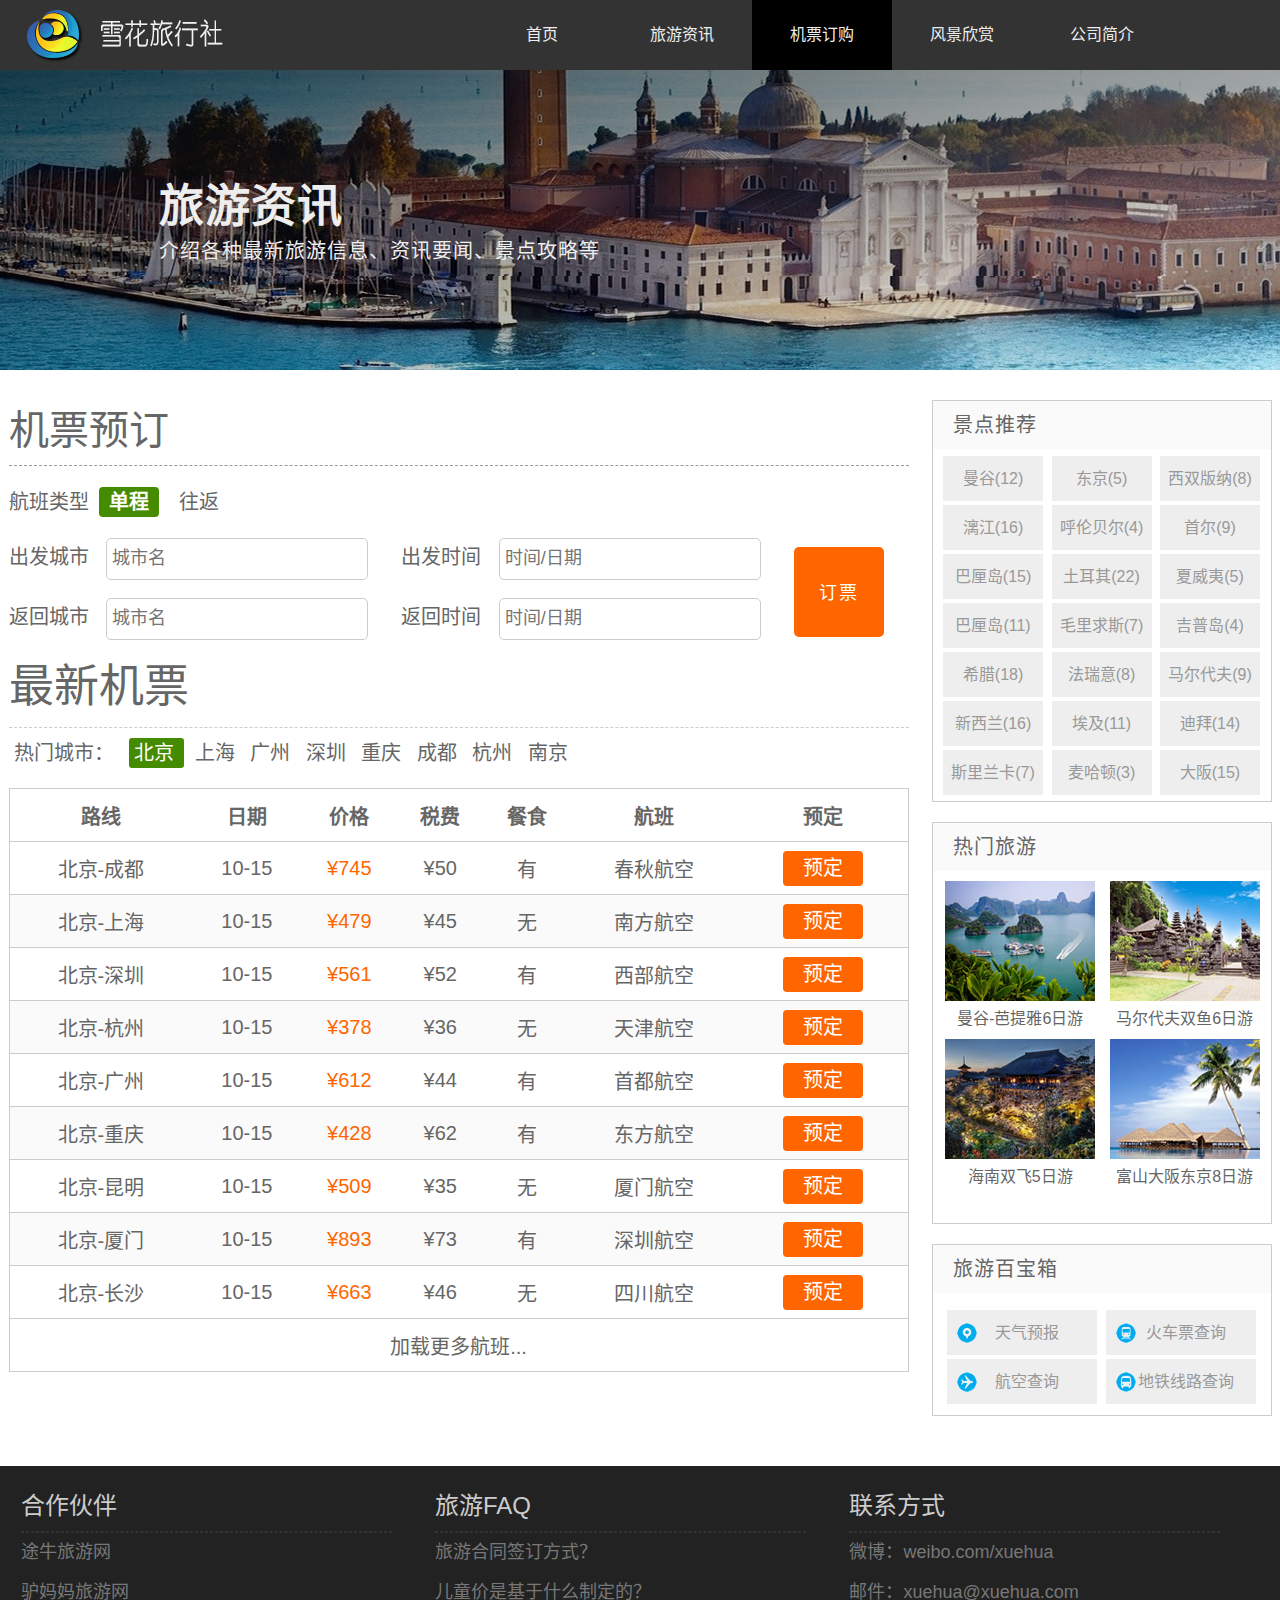
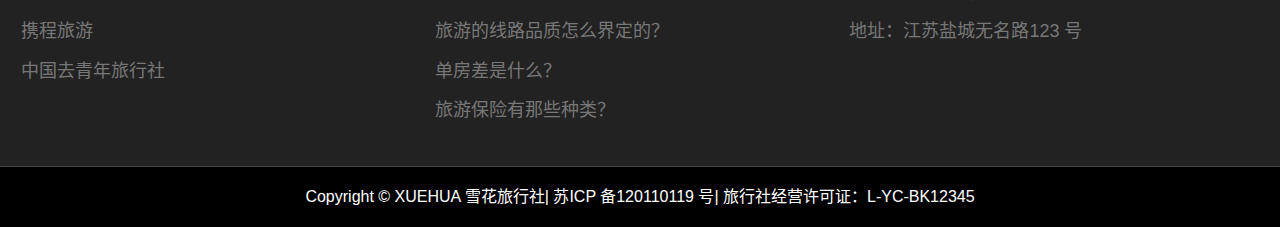
<file: ticket.html>
<!DOCTYPE html>
<html lang="zh-cn">
<head>
	<meta charset="UTF-8">
	<title>机票预订--旅游网站</title>
	<link rel="stylesheet" href="css/column.css">
	<link rel="stylesheet" href="css/basic.css">
</head>
<body>
<header>
	<nav id="nav">
	<div id="logo"><img src="img/logo.png" alt=""></div> 
	<ul>
		<li><a href="index.html">首页</a></li>
		<li><a href="informations.html">旅游资讯</a></li>
		<li class="active"><a href="ticket.html">机票订购</a></li>
		<li><a href="scenery.html">风景欣赏</a></li>
        <li><a href="about.html">公司简介</a></li>
	</ul>
	</nav>
</header>
<div id="headline">
    <div class="headline">
    <hgroup>
        <h2>旅游资讯</h2>
        <p>介绍各种最新旅游信息、资讯要闻、景点攻略等</p>
        </hgroup>
    </div>
</div>
<div id="container">
<article class="list ticket">
<form action="">
    <h2>机票预订</h2>
    <div class="type"><span>航班类型<strong>单程</strong>往返</span></div>
    <div class="form left">
    <p>
    <lable for="from_city">出发城市</lable>
    <input type="text" name="from_city" placeholder="城市名">
    </p>
    <p>
    <lable>返回城市</lable>
    <input type="text" placeholder="城市名">
    </p>
    </div>
    <div class="form center">
    <p>
    <lable>出发时间</lable>
    <input type="text" placeholder="时间/日期">
    </p>
    <p>
    <lable>返回时间</lable>
    <input type="text" placeholder="时间/日期">
    </p>
    </div>
    <div class="form right">
    <button type="button" class="submit">订票</button>
    </div>


</form>
<div class="list_news">
<h2>最新机票</h2>
<ul>
    <li><a href="">热门城市：</a></li>
    <li><a href="">北京</a></li>
    <li><a href="">上海</a></li>
    <li><a href="">广州</a></li>
    <li><a href="">深圳</a></li>
    <li><a href="">重庆</a></li>
    <li><a href="">成都</a></li>
    <li><a href="">杭州</a></li>
    <li><a href="">南京</a></li>
</ul>
<table>
<thead>
<tr>
    <th>路线</th>
    <th>日期</th>
    <th>价格</th>
    <th>税费</th>
    <th>餐食</th>
    <th>航班</th>
    <th>预定</th>
</tr>
</thead>
<tbody>
<tr>
    <td>北京-成都</td>
    <td>10-15</td>
    <td class="price">¥745</td>
    <td>¥50</td>
    <td>有</td>
    <td>春秋航空</td>
    <td><a href="###" class="reserve">预定</a>
    </td>
</tr>
<tr>
    <td>北京-上海</td>
    <td>10-15</td>
    <td class="price">¥479</td>
    <td>¥45</td>
    <td>无</td>
    <td>南方航空</td>
    <td><a href="###" class="reserve">预定</a>
    </td>
</tr>
<tr>
    <td>北京-深圳</td>
    <td>10-15</td>
    <td class="price">¥561</td>
    <td>¥52</td>
    <td>有</td>
    <td>西部航空</td>
    <td><a href="###" class="reserve">预定</a>
    </td>
</tr>
<tr>
    <td>北京-杭州</td>
    <td>10-15</td>
    <td class="price">¥378</td>
    <td>¥36</td>
    <td>无</td>
    <td>天津航空</td>
    <td><a href="###" class="reserve">预定</a>
    </td>
</tr>
<tr>
    <td>北京-广州</td>
    <td>10-15</td>
    <td class="price">¥612</td>
    <td>¥44</td>
    <td>有</td>
    <td>首都航空</td>
    <td><a href="###" class="reserve">预定</a>
    </td>
</tr>
<tr>
    <td>北京-重庆</td>
    <td>10-15</td>
    <td class="price">¥428</td>
    <td>¥62</td>
    <td>有</td>
    <td>东方航空</td>
    <td><a href="###" class="reserve">预定</a>
    </td>
</tr>
<tr>
    <td>北京-昆明</td>
    <td>10-15</td>
    <td class="price">¥509</td>
    <td>¥35</td>
    <td>无</td>
    <td>厦门航空</td>
    <td><a href="###" class="reserve">预定</a>
    </td>
</tr>
<tr>
    <td>北京-厦门</td>
    <td>10-15</td>
    <td class="price">¥893</td>
    <td>¥73</td>
    <td>有</td>
    <td>深圳航空</td>
    <td><a href="###" class="reserve">预定</a>
    </td>
</tr>
<tr>
    <td>北京-长沙</td>
    <td>10-15</td>
    <td class="price">¥663</td>
    <td>¥46</td>
    <td>无</td>
    <td>四川航空</td>
    <td><a href="###" class="reserve">预定</a>
    </td>
</tr>
</tbody>
<tfoot>
<tr>
    <td colspan="7"><a href="###" class="ticket_more">加载更多航班...</a>
    </td>
</tr>
</tfoot>
</table>
</div>
</article>
<aside class="sidebar">
    <div class="recommend sidebox">
    <h3>景点推荐</h3>
    <div class="tag">
    <ul>
		<li><a href="###">曼谷(12)</a></li>
		<li><a href="###">东京(5)</a></li>
		<li><a href="###">西双版纳(8)</a></li>
		<li><a href="###">漓江(16)</a></li>
		<li><a href="###">呼伦贝尔(4)</a></li>
		<li><a href="###">首尔(9)</a></li>
		<li><a href="###">巴厘岛(15)</a></li>
		<li><a href="###">土耳其(22)</a></li>
		<li><a href="###">夏威夷(5)</a></li>
		<li><a href="###">巴厘岛(11)</a></li>
		<li><a href="###">毛里求斯(7)</a></li>
		<li><a href="###">吉普岛(4)</a></li>
		<li><a href="###">希腊(18)</a></li>
		<li><a href="###">法瑞意(8)</a></li>
		<li><a href="###">马尔代夫(9)</a></li>
		<li><a href="###">新西兰(16)</a></li>
		<li><a href="###">埃及(11)</a></li>
		<li><a href="###">迪拜(14)</a></li>
		<li><a href="###">斯里兰卡(7)</a></li>
		<li><a href="###">麦哈顿(3)</a></li>
		<li><a href="###">大阪(15)</a></li>
	</ul>
</div>
    </div>
    <div class="hot sidebox">
    <h3>热门旅游</h3>
    <div class="figure">
    <figure>
    <img src="img/hot1.jpg" alt="曼谷-芭提雅6日游">
    <figcaption>曼谷-芭提雅6日游</figcaption>
</figure>
<figure>
    <img src="img/hot2.jpg" alt="马尔代夫双鱼6日游">
    <figcaption>马尔代夫双鱼6日游</figcaption>
</figure>
<figure>
    <img src="img/hot3.jpg" alt="海南双飞5日游">
    <figcaption>海南双飞5日游</figcaption>
</figure>
<figure>
    <img src="img/hot4.jpg" alt="富山大阪东京8日游">
    <figcaption>富山大阪东京8日游</figcaption>
    </div>
    </div>
    <div class="treasure sidebox">
    <h3>旅游百宝箱</h3>
    <div class="box">
    <a href="" class="trea1">天气预报</a>
    <a href="" class="trea2">火车票查询</a>
    <a href="" class="trea3">航空查询</a>
    <a href="" class="trea4">地铁线路查询</a>
    </div>
    </div>
</aside>
</div>

	<footer id="footer">
	<div class="top">
	<div class="block left">
	<h3>合作伙伴</h3>
	<hr>
	<ul>
		<li>途牛旅游网</li>
		<li>驴妈妈旅游网</li>
		<li>携程旅游</li>
		<li>中国去青年旅行社</li>
	</ul>

	</div>
	<div class="block middle">
	<h3>旅游FAQ</h3>
	<hr>
	<ul>
		<li>旅游合同签订方式？</li>
		<li>儿童价是基于什么制定的？</li>
		<li>旅游的线路品质怎么界定的？</li>
		<li>单房差是什么？</li>
		<li>旅游保险有那些种类？</li>
	</ul>
	</div>
	<div class="block right">
	<h3>联系方式</h3>
	<hr>
	<ul>
		<li>微博：weibo.com/xuehua</li>
        <li>邮件：xuehua@xuehua.com</li>
        <li>地址：江苏盐城无名路123 号</li>

	</ul>
	</div>
	
	</div>
	<div class="bottom">Copyright © XUEHUA 雪花旅行社| 苏ICP 备120110119 号| 旅行社经营许可证：L-YC-BK12345</div>
	</footer>
</body>
</html>
</file>
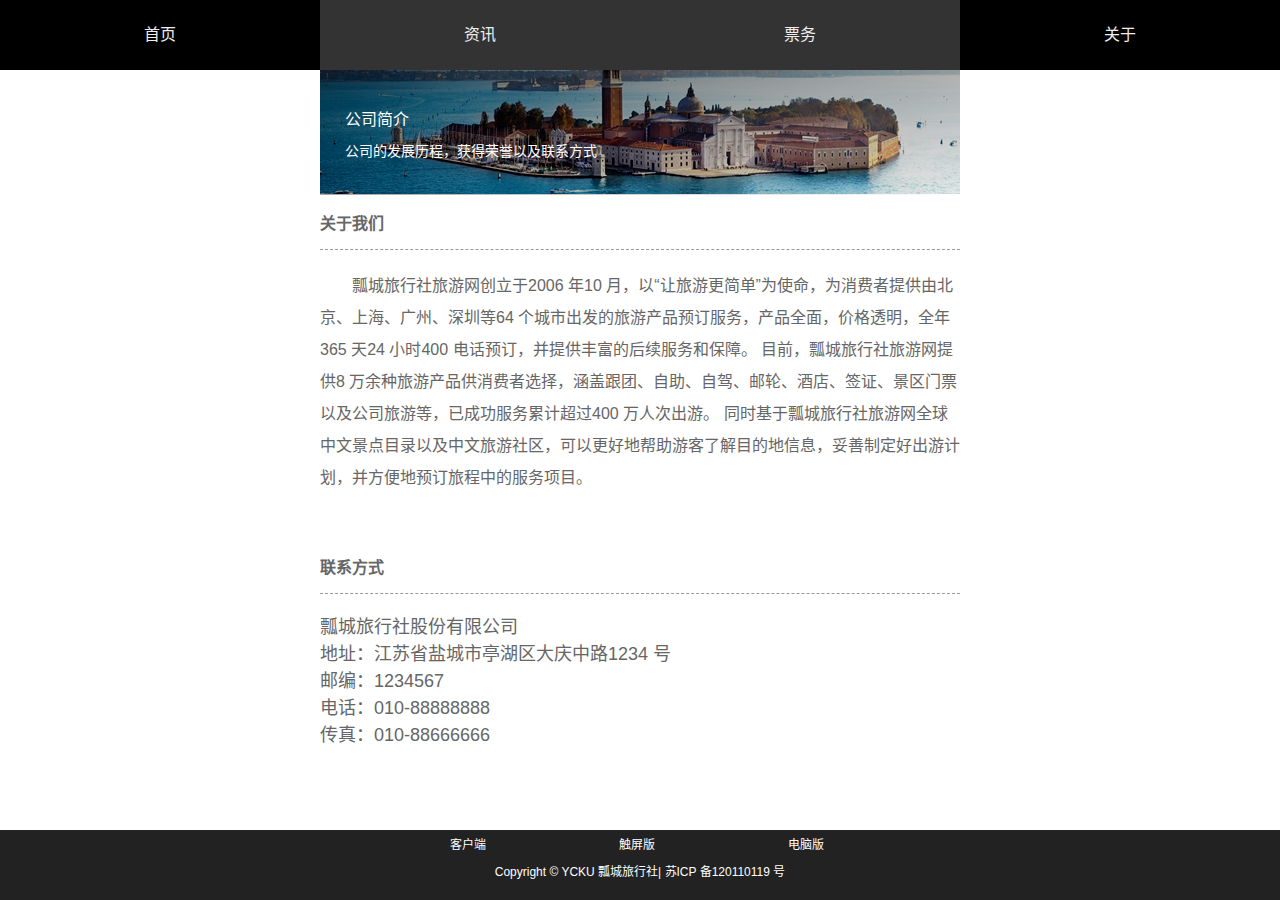
<file: wap/about.html>
<!DOCTYPE html>
<html lang="zh-cn">

<head>
    <meta charset="UTF-8">
    <meta name="viewport" content="width=device-width, initial-scale=1.0,
minimum-scale=1.0, maximum-scale=1.0,user-scalable=no">
    <title>关于我们--旅游网站</title>
    <link rel="stylesheet" href="css/style.css">
</head>

<body>
    <header>
        <nav id="nav">
            <ul>
                <li><a href="index.html">首页</a></li>
                <li><a href="informations.html">资讯</a></li>
                <li><a href="ticket.html">票务</a></li>
                <li class="active"><a href="about.html">关于</a></li>
            </ul>
        </nav>
    </header>
    <div id="headline">
        <hgroup>
            <h2>公司简介</h2>
            <h3>公司的发展历程，获得荣誉以及联系方式</h3>
        </hgroup>
    </div>
    <article class="list about">
        <section>
            <h2>关于我们</h2>
            <p>瓢城旅行社旅游网创立于2006 年10 月，以“让旅游更简单”为使命，为消费者提供由北京、上海、广州、深圳等64 个城市出发的旅游产品预订服务，产品全面，价格透明，全年365 天24 小时400 电话预订，并提供丰富的后续服务和保障。 目前，瓢城旅行社旅游网提供8 万余种旅游产品供消费者选择，涵盖跟团、自助、自驾、邮轮、酒店、签证、景区门票以及公司旅游等，已成功服务累计超过400 万人次出游。 同时基于瓢城旅行社旅游网全球中文景点目录以及中文旅游社区，可以更好地帮助游客了解目的地信息，妥善制定好出游计划，并方便地预订旅程中的服务项目。
            </p>
        </section>
        <section class="address">
            <h2>联系方式</h2>
            <address>
                <ul>
                    <li>瓢城旅行社股份有限公司</li>
                    <li>地址：江苏省盐城市亭湖区大庆中路1234 号</li>
                    <li>邮编：1234567</li>
                    <li>电话：010-88888888</li>
                    <li>传真：010-88666666</li>
                </ul>
            </address>
        </section>
    </article>
    <footer id="footer">
        <div class="top">
            <ul>
                <li><a href="">客户端</a></li>
                <li><a href="">触屏版</a></li>
                <li><a href="">电脑版</a></li>
            </ul>
        </div>
        <div class="bottom">Copyright © YCKU 瓢城旅行社| 苏ICP 备120110119 号</div>
    </footer>
</body>

</html>
</file>
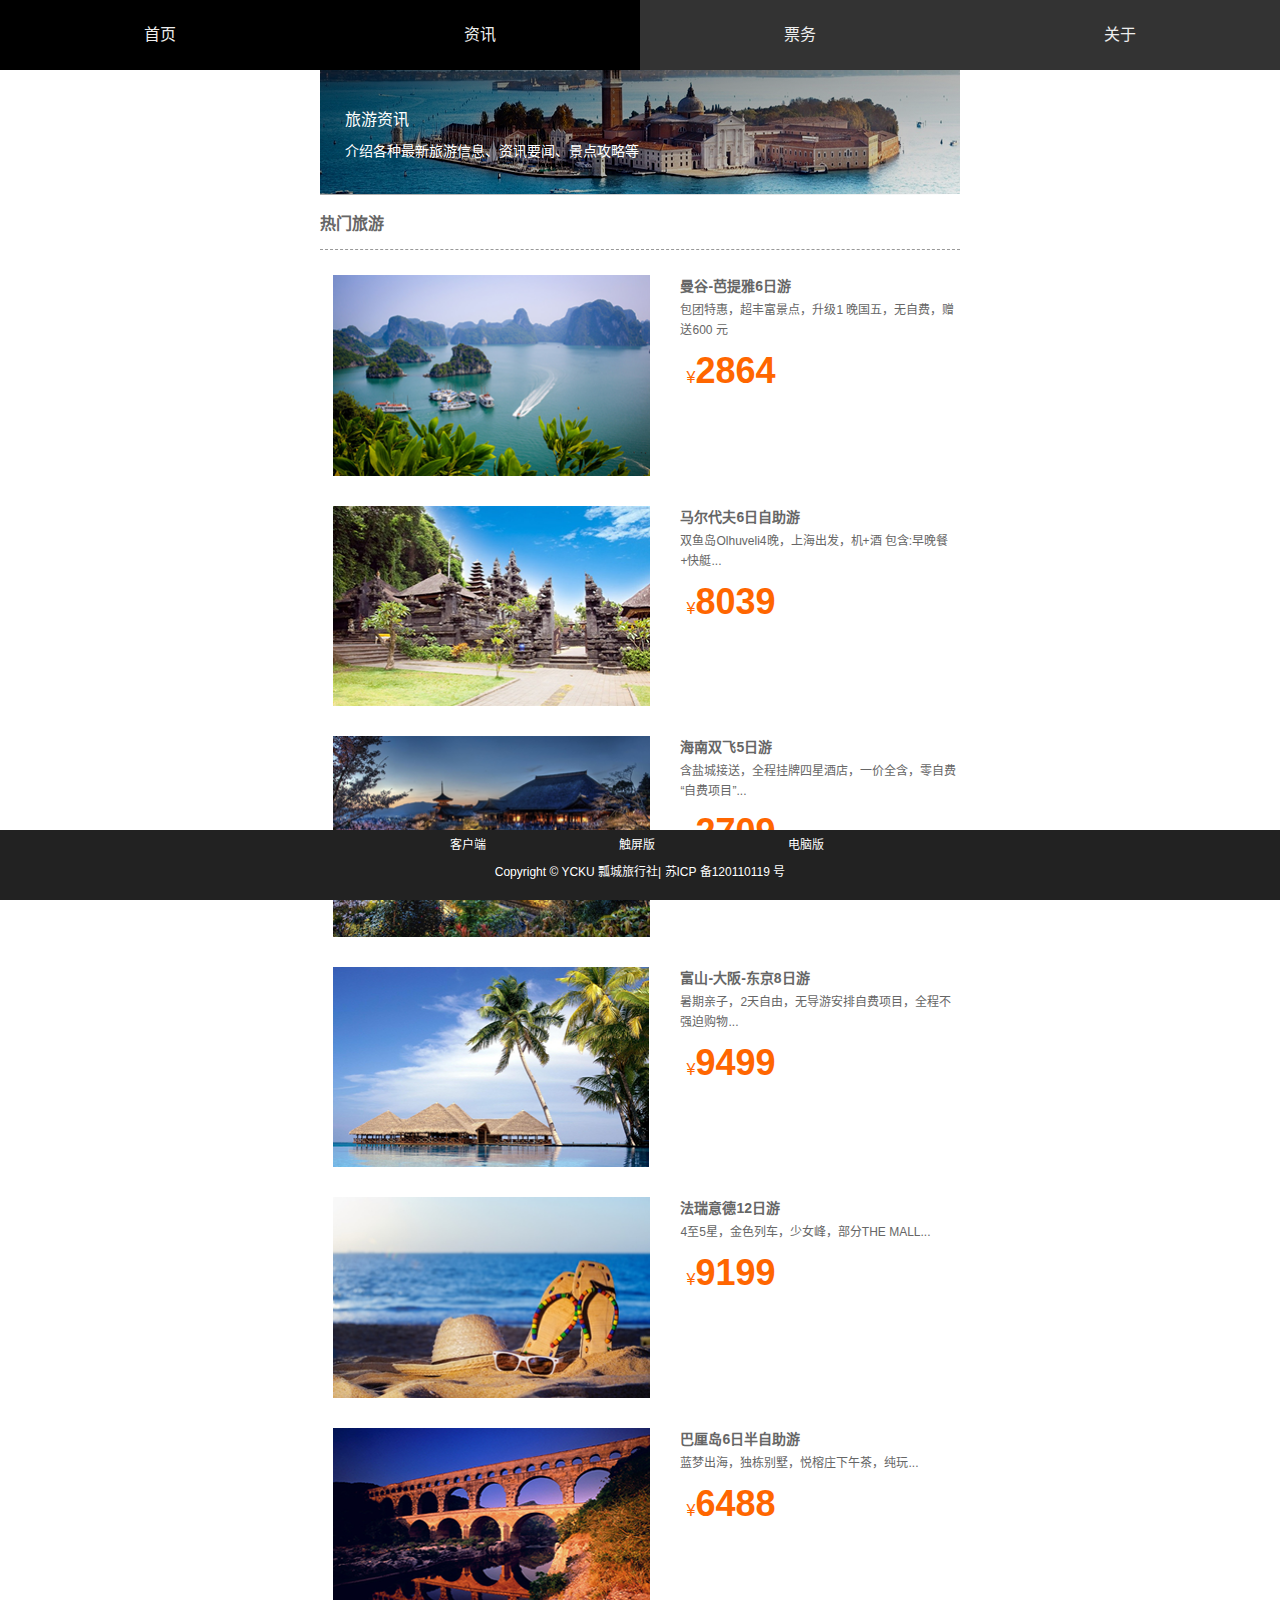
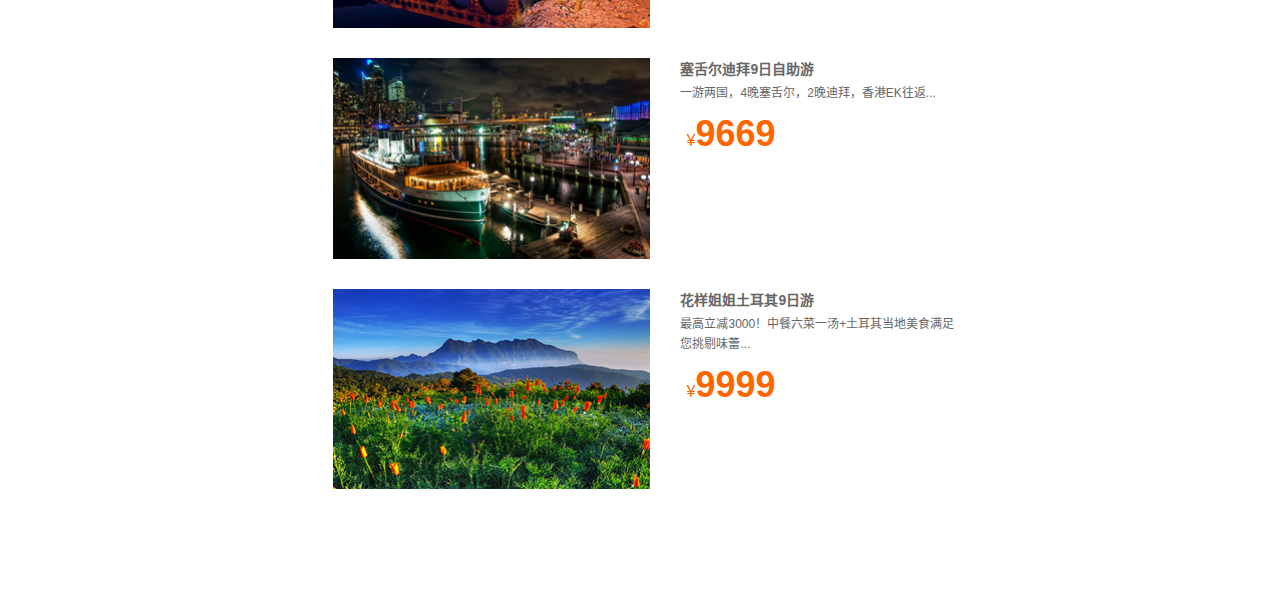
<file: wap/informations.html>
<!DOCTYPE html>
<html lang="zh-cn">

<head>
    <meta charset="UTF-8">
    <meta name="viewport" content="width=device-width, initial-scale=1.0,
minimum-scale=1.0, maximum-scale=1.0,user-scalable=no">
    <title>旅游资讯--旅游网站</title>
    <link rel="stylesheet" href="css/style.css">
</head>

<body>
    <header>
        <nav id="nav">
            <ul>
                <li><a href="index.html">首页</a></li>
                <li class="active"><a href="informations.html">资讯</a></li>
                <li><a href="ticket.html">票务</a></li>
                <li><a href="about.html">关于</a></li>
            </ul>
        </nav>
    </header>
    <div id="headline">
        <hgroup>
            <h2>旅游资讯</h2>
            <h3>介绍各种最新旅游信息、资讯要闻、景点攻略等</h3>
        </hgroup>
    </div>
    <div class="list infos">
        <h2>热门旅游</h2>
        <figure>
            <img src="img/tour1.png" alt="">
            <figcaption>
                <hgroup>
                    <h3 class="title">曼谷-芭提雅6日游</h3>
                    <h4 class="small_title">包团特惠，超丰富景点，升级1 晚国五，无自费，赠送600 元</h4>
                </hgroup>
                <div class="price">¥<strong>2864</strong></div>
            </figcaption>
        </figure>
        <figure>
            <img src="img/tour2.png" alt="">
            <figcaption>
                <hgroup>
                    <h3 class="title">马尔代夫6日自助游</h3>
                    <h4 class="small_title">双鱼岛Olhuveli4晚，上海出发，机+酒 包含:早晚餐+快艇...</h4>
                </hgroup>
                <div class="price">¥<strong>8039</strong></div>
            </figcaption>
        </figure>
        <figure>
            <img src="img/tour3.png" alt="">
            <figcaption>
                <hgroup>
                    <h3 class="title">海南双飞5日游</h3>
                    <h4 class="small_title">含盐城接送，全程挂牌四星酒店，一价全含，零自费“自费项目”...</h4>
                </hgroup>
                <div class="price">¥<strong>2709</strong></div>
            </figcaption>
        </figure>
        <figure>
            <img src="img/tour4.png" alt="">
            <figcaption>
                <hgroup>
                    <h3 class="title">富山-大阪-东京8日游</h3>
                    <h4 class="small_title">暑期亲子，2天自由，无导游安排自费项目，全程不强迫购物...</h4>
                </hgroup>
                <div class="price">¥<strong>9499</strong></div>
            </figcaption>
        </figure>
        <figure>
            <img src="img/tour5.png" alt="">
            <figcaption>
                <hgroup>
                    <h3 class="title">法瑞意德12日游</h3>
                    <h4 class="small_title">4至5星，金色列车，少女峰，部分THE MALL...</h4>
                </hgroup>
                <div class="price">¥<strong>9199</strong></div>
            </figcaption>
        </figure>
        <figure>
            <img src="img/tour6.png" alt="">
            <figcaption>
                <hgroup>
                    <h3 class="title">巴厘岛6日半自助游</h3>
                    <h4 class="small_title">蓝梦出海，独栋别墅，悦榕庄下午茶，纯玩...</h4>
                </hgroup>
                <div class="price">¥<strong>6488</strong></div>
            </figcaption>
            <br style="clear:both">
        </figure>
        <figure>
            <img src="img/tour7.png" alt="">
            <figcaption>
                <hgroup>
                    <h3 class="title">塞舌尔迪拜9日自助游</h3>
                    <h4 class="small_title">一游两国，4晚塞舌尔，2晚迪拜，香港EK往返...</h4>
                </hgroup>
                <div class="price">¥<strong>9669</strong></div>
            </figcaption>
        </figure>
        <figure>
            <img src="img/tour8.png" alt="">
            <figcaption>
                <hgroup>
                    <h3 class="title">花样姐姐土耳其9日游</h3>
                    <h4 class="small_title">最高立减3000！中餐六菜一汤+土耳其当地美食满足您挑剔味蕾...</h4>
                </hgroup>
                <div class="price">¥<strong>9999</strong></div>
            </figcaption>
        </figure>
    </div>
    <footer id="footer">
        <div class="top">
            <ul>
                <li><a href="">客户端</a></li>
                <li><a href="">触屏版</a></li>
                <li><a href="">电脑版</a></li>
            </ul>
        </div>
        <div class="bottom">Copyright © YCKU 瓢城旅行社| 苏ICP 备120110119 号</div>
    </footer>
</body>

</html>
</file>
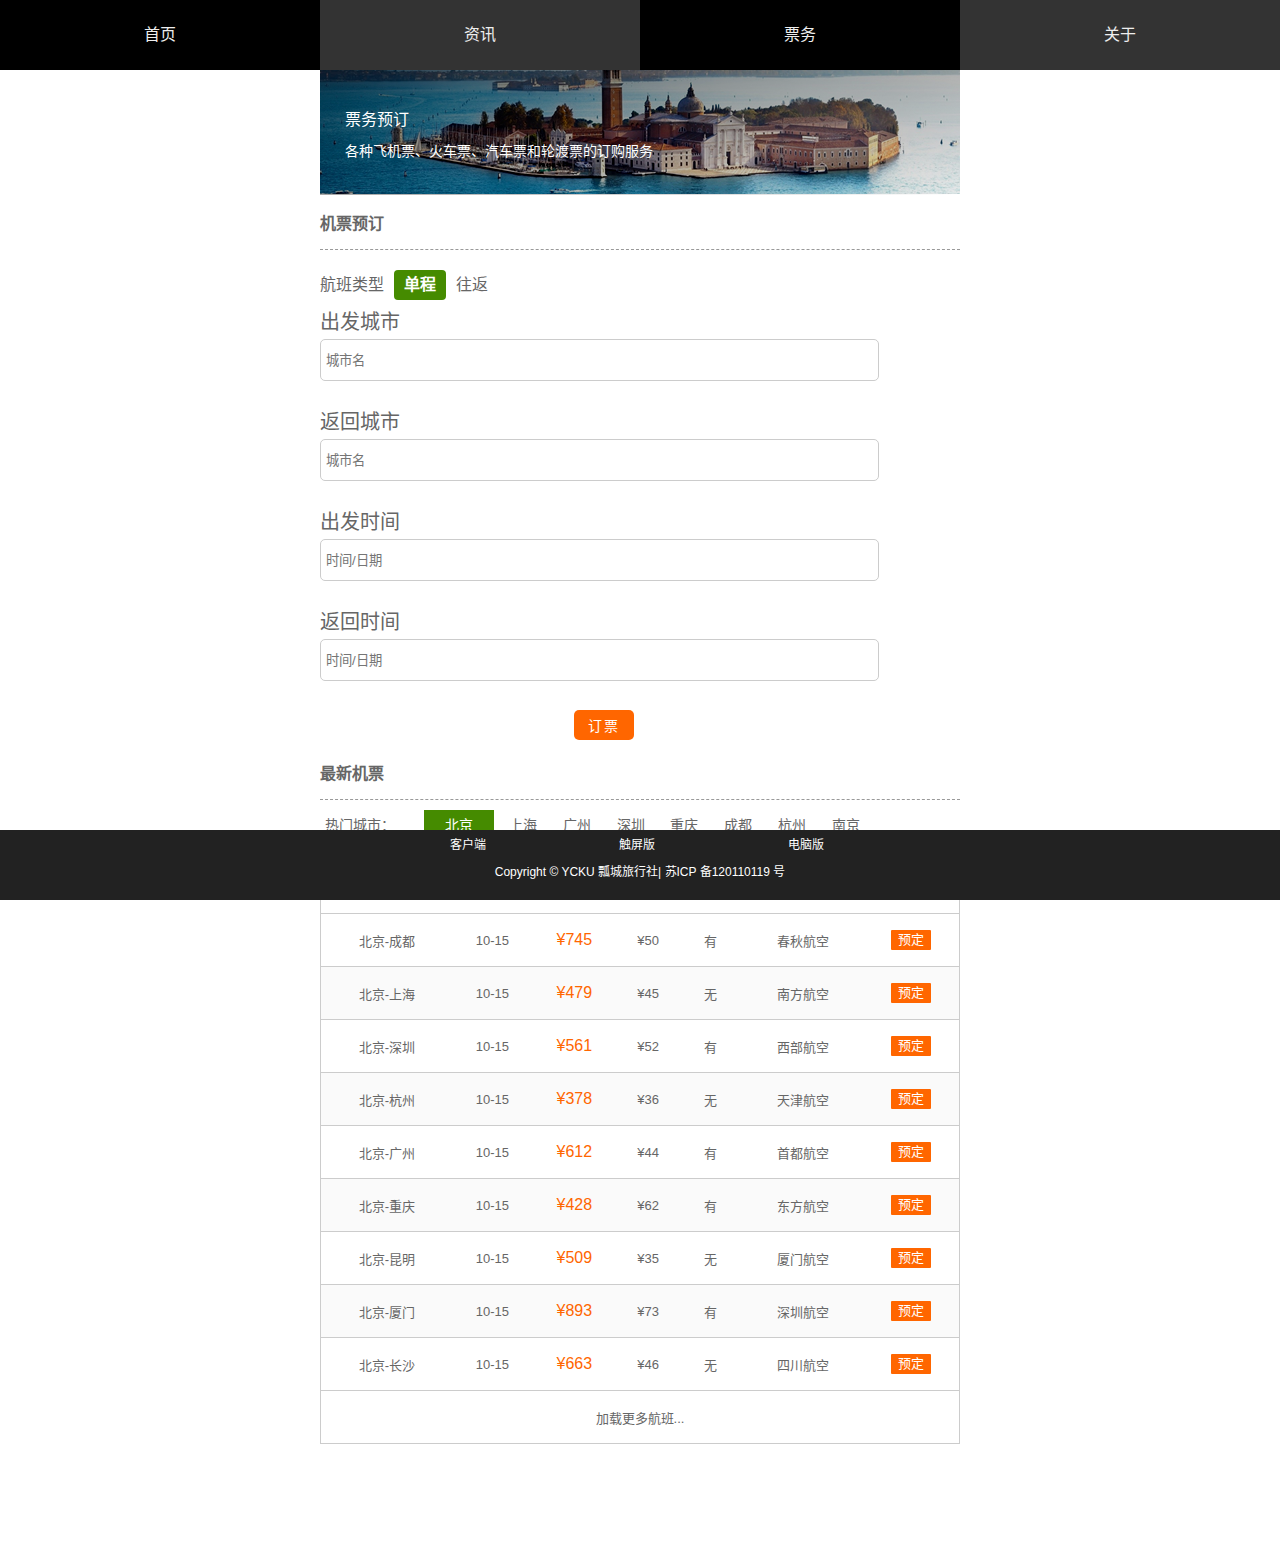
<file: wap/ticket.html>
<!DOCTYPE html>
<html lang="zh-cn">

<head>
    <meta charset="UTF-8">
    <meta name="viewport" content="width=device-width, initial-scale=1.0,
minimum-scale=1.0, maximum-scale=1.0,user-scalabel=no">
    <title>机票预订--旅游网站</title>
    <link rel="stylesheet" href="css/style.css">
</head>

<body>
    <header>
        <nav id="nav">
            <ul>
                <li><a href="index.html">首页</a></li>
                <li><a href="informations.html">资讯</a></li>
                <li class="active"><a href="ticket.html">票务</a></li>
                <li><a href="about.html">关于</a></li>
            </ul>
        </nav>
    </header>
    <div id="headline">
        <hgroup>
            <h2>票务预订</h2>
            <h3>各种飞机票、火车票、汽车票和轮渡票的订购服务</h3>
        </hgroup>
    </div>
    <div class="list ticket">
        <h2>机票预订</h2>
        <form action="">
            <div class="type"><span>航班类型<strong>单程</strong>往返</span></div>
            <div class="form left">
                <p>
                    <label for="from_city">出发城市</label>
                    <input type="text" name="from_city" placeholder="城市名">
                </p>
                <p>
                    <label>返回城市</label>
                    <input type="text" placeholder="城市名">
                </p>
            </div>
            <div class="form center">
                <p>
                    <label>出发时间</label>
                    <input type="text" placeholder="时间/日期">
                </p>
                <p>
                    <label>返回时间</label>
                    <input type="text" placeholder="时间/日期">
                </p>
            </div>
            <div class="form right">
                <p class="center">
                    <button type="button" class="submit">订票</button>
                </p>
            </div>
        </form>
        <div class="list_news">
            <h2>最新机票</h2>
            <ul>
                <li><a href="">热门城市：</a></li>
                <li><a href="">北京</a></li>
                <li><a href="">上海</a></li>
                <li><a href="">广州</a></li>
                <li><a href="">深圳</a></li>
                <li><a href="">重庆</a></li>
                <li><a href="">成都</a></li>
                <li><a href="">杭州</a></li>
                <li><a href="">南京</a></li>
            </ul>
            <table>
                <thead>
                    <tr>
                        <th>路线</th>
                        <th>日期</th>
                        <th>价格</th>
                        <th>税费</th>
                        <th>餐食</th>
                        <th>航班</th>
                        <th>预定</th>
                    </tr>
                </thead>
                <tbody>
                    <tr>
                        <td>北京-成都</td>
                        <td>10-15</td>
                        <td class="price">¥745</td>
                        <td>¥50</td>
                        <td>有</td>
                        <td>春秋航空</td>
                        <td><a href="###" class="reserve">预定</a>
                        </td>
                    </tr>
                    <tr>
                        <td>北京-上海</td>
                        <td>10-15</td>
                        <td class="price">¥479</td>
                        <td>¥45</td>
                        <td>无</td>
                        <td>南方航空</td>
                        <td><a href="###" class="reserve">预定</a>
                        </td>
                    </tr>
                    <tr>
                        <td>北京-深圳</td>
                        <td>10-15</td>
                        <td class="price">¥561</td>
                        <td>¥52</td>
                        <td>有</td>
                        <td>西部航空</td>
                        <td><a href="###" class="reserve">预定</a>
                        </td>
                    </tr>
                    <tr>
                        <td>北京-杭州</td>
                        <td>10-15</td>
                        <td class="price">¥378</td>
                        <td>¥36</td>
                        <td>无</td>
                        <td>天津航空</td>
                        <td><a href="###" class="reserve">预定</a>
                        </td>
                    </tr>
                    <tr>
                        <td>北京-广州</td>
                        <td>10-15</td>
                        <td class="price">¥612</td>
                        <td>¥44</td>
                        <td>有</td>
                        <td>首都航空</td>
                        <td><a href="###" class="reserve">预定</a>
                        </td>
                    </tr>
                    <tr>
                        <td>北京-重庆</td>
                        <td>10-15</td>
                        <td class="price">¥428</td>
                        <td>¥62</td>
                        <td>有</td>
                        <td>东方航空</td>
                        <td><a href="###" class="reserve">预定</a>
                        </td>
                    </tr>
                    <tr>
                        <td>北京-昆明</td>
                        <td>10-15</td>
                        <td class="price">¥509</td>
                        <td>¥35</td>
                        <td>无</td>
                        <td>厦门航空</td>
                        <td><a href="###" class="reserve">预定</a>
                        </td>
                    </tr>
                    <tr>
                        <td>北京-厦门</td>
                        <td>10-15</td>
                        <td class="price">¥893</td>
                        <td>¥73</td>
                        <td>有</td>
                        <td>深圳航空</td>
                        <td><a href="###" class="reserve">预定</a>
                        </td>
                    </tr>
                    <tr>
                        <td>北京-长沙</td>
                        <td>10-15</td>
                        <td class="price">¥663</td>
                        <td>¥46</td>
                        <td>无</td>
                        <td>四川航空</td>
                        <td><a href="###" class="reserve">预定</a>
                        </td>
                    </tr>
                </tbody>
                <tfoot>
                    <tr>
                        <td colspan="7"><a href="###" class="ticket_more">加载更多航班...</a>
                        </td>
                    </tr>
                </tfoot>
            </table>
        </div>
    </div>
    <footer id="footer">
        <div class="top">
            <ul>
                <li><a href="">客户端</a></li>
                <li><a href="">触屏版</a></li>
                <li><a href="">电脑版</a></li>
            </ul>
        </div>
        <div class="bottom">Copyright © YCKU 瓢城旅行社| 苏ICP 备120110119 号</div>
    </footer>
</body>

</html>
</file>
<file: css/style.css>
@charset "utf-8";


.search {
	width:100%;
	min-width:1263px;
	background: url(../img/search.jpg) no-repeat center;
	height:600px;
	position: relative;
}
.search .center {
	width:600px;
	height:50px;
	background: #000;
	position: absolute;
	top:50%;
	left:50%;
	margin:-25px 0px 0px -300px;
	border-radius:10px; 
	opacity: 0.6;
}
.input {
	width:410px;
	height:32px;
	position: absolute;
	top:50%;
	left:50%;
	margin:-20px 0px 0px -296px;
	border-radius:10px;
	background: #eee;
	outline: none;
	padding:4px;
	font-size: 16px;
	font-weight: bolder;
	color:#666;
}
.button {
	width: 140px;
    height: 40px;
    background: #fff;
    position: absolute;
    top: 50%;
    left: 50%;
    margin: -20px 0px 0px 140px;
    border-radius: 10px;
    background: #eee;
    line-height: 40px;
    text-align: center;
    color:#666;
    font-weight: bolder;
    font-size: 24px;
    cursor: pointer;


}
.tour {
	width:1263px;
/*	background: #000;*/
	height:1150px;
	color:#666;
	margin:20px auto 0 auto;
	padding-top:20px;
}
.news {
	text-align: center;
}
.tour h2{
	font-size: 45px;
	margin-bottom:10px;
}
.news p{
	margin-bottom: 10px;
	margin-top:20px;

}
.tour figure {
	position: relative;
	padding:4px;
	text-align: center;
	width:380px;
	border:1px solid #ccc;
	display: inline-block;
	margin:12px;
	border-radius: 5px;
	letter-spacing: 1px;


}
.tour figure img{
	vertical-align:middle;
}
.tour .title {
	font-weight: normal;
    color:#333;
}
.tour figcaption {
	text-align: left;
	line-height: 1.5;
}
.sat{
	font-weight: normal;
	float:right;
	font-style: normal;
	margin:6px;
	color:#999;
	font-size:13px;
}
.price {
	color:#f60;
	font-size: 20px;

}
.type {
	position:absolute;
	left:4px;
	top:4px;
	width:80px;
	height:20px;
	background: #59b200;
	line-height: 20px;
	text-align: center;
	font-size:14px;
	color:#fff;

}
</file>
<file: css/basic.css>
@charset "utf-8";

body,ul,ol,li ,h2,h3,p,hr,figure{
	padding:0;
	margin:0;
}
body {
    font-family: "Helvetica Neue",Helvetica,Arial,"Microsoft Yahei UI","Microsoft YaHei",SimHei,"宋体",simsun,sans-serif;
}
ol,ul,li{
	list-style: none;
}
a {
	text-decoration: none;
}
input {
	border:0;
	padding:0;
	margin:0;
}
header{
	width:100%;
	min-width: 1263px;
    height:70px;
    background: #333;
    box-shadow: 0 1px 10px rgba(0, 0, 0, 0.3);
    z-index: 999;
}
nav {
	width:1263px;
	margin:0 auto;
	color:#fff;
}
nav #logo {
	float:left;

}
nav ul{
	float:right;
	width:800px;
	line-height: 70px;
	text-align: center;
}
nav ul li{
	float:left;
	width:140px;

}
nav ul li a{
	display: block;
	color:  #eee;
}
nav ul li a:hover,.active a{
	list-style: none;
	display: block;
	background:  #000;
}

#footer {
	height:361px;
	background: #222;
	clear:both;
}
.top {
	width:1263px;
	margin:0 auto;
	height:300px;
	text-align: center;
}
.block {
	display: inline-block;
	width:410px;
	height:280px;
	text-align: left;
	vertical-align: top;
	color:#ccc;

}
.block h3{
	font-weight: normal;
	font-size: 24px;

	margin:20px 0 10px 0;
}
.block hr{
	border:1px dashed #333;
	width:90%;
}
.block ul{
	font-size: 18px;
	line-height: 2.2;
	color:#777;

}
.bottom {
	height:60px;
	background: #000;
	color:#fff;
	text-align: center;
	line-height:60px;
	border-top:1px solid #444;
}
</file>
<file: wap/css/style.css>
@charset "utf-8";
html {
    font-size: 625%;
}

body,
ul,
ol,
li,
h2,
h3,
h4,
p,
hr,
figure,
hgroup {
    padding: 0;
    margin: 0;
}

body {
    font-family: "Helvetica Neue", Helvetica, Arial, "Microsoft Yahei UI", "Microsoft YaHei", SimHei, "宋体", simsun, sans-serif;
    font-size: 0.16em;
}

ol,
ul,
li {
    list-style: none;
}

a {
    text-decoration: none;
}








/*div,figure,figcaption {
	box-sizing: border-box;
}*/

img {
    display: block;
    max-width: 100%;
}

.none {
    display: none;
}

.clearfix:after {
    content: '.';
    display: block;
    clear: both;
    height: 0;
    visibility: hidden;
}

header {
    width: 100%;
    height: 0.7rem;
    background: #333;
    /*   box-shadow: 0 1px 10px rgba(0, 0, 0, 0.3);*/
    line-height: 0.7rem;
    position: fixed;
    top: 0;
    z-index: 999;
}

nav ul {
    line-height: 0.7rem;
    text-align: center;
    overflow: hidden;
}

nav ul li {
    float: left;
    width: calc(100%/4);
}

nav ul li a {
    display: block;
    color: #eee;
}

nav ul li a:hover,
.active a {
    list-style: none;
    display: block;
    background: #000;
}

.adver {
    max-width: 6.4rem;
    margin: 0 auto;
    padding: .7rem 0 0 0;
}

.adver img {
    max-width: 100%;
    display: block;
}

.search {

    max-width: 6.4rem;
    height: .40rem;
    margin: 0 auto;
    position: relative;
    background: #ddd;
    padding: 0.03rem 0 0 0;
}

.input {
    display: block;
    width: 95%;
    height: 0.27rem;
    background: #fff;
    outline: none;
    font-size: 0.16rem;
    color: #666;
    border-radius: .04rem;
    margin: 0 auto;
    padding: 0.05rem;
    border: 0;
}

.button {
    width: .6rem;
    height: .38rem;
    display: block;
    cursor: pointer;
    margin: 0 auto;
    border-radius: 0.04rem;
    position: absolute;
    right: 1%;
    top: 0.02rem;
    background: #eee;
    text-align: center;
    line-height: .38rem;
}

#footer {
    position: fixed;
    bottom: 0;
    width: 100%;
    height: 0.7rem;
    background: #222;
    clear: both;
    font-size: 0.12rem;
    color: #fff;
}

.top {
    height: 0.3rem;
    line-height: 0.3rem;
    max-width: 6.4rem;
    margin: 0 auto;
    text-align: center;
}

.top ul {
    width: 80%;
    margin: 0 auto;
}

.top ul li {
    width: 33%;
    height: 0.3rem;
    line-height: 0.3rem;
    float: left;
}

.top ul li a {
    color: #fff;
}

.bottom {
    height: 0.3rem;
    line-height: 0.3rem;
    color: #fff;
    text-align: center;
    line-height: 0.25rem;
}

#tour {
    max-width: 6.4rem;
    margin: 0 auto;
}

#tour {
    max-width: 6.4rem;
    margin: 0 auto;
}

hgroup {
    text-align: center;
}

hgroup h2 {
    font-size: 0.24rem;
    padding: 0.05rem 0;
}

hgroup h3 {
    font-size: 0.18rem;
    padding: 0.05rem 0;
}

.container {
    max-width: 6.4rem;
    margin: 0 auto 1.1rem auto;
    overflow: hidden;
}

.container figure {
    width: 45%;
    float: left;
    padding: 0 0.08rem 0 0.08rem;
}

.container figure img {
    max-width: 100%;
    display: block;
    padding: 0.05rem;
}

.container figcaption {
    font-size: 0.12rem;
}

.container figcaption h4 {
    font-size: 0.14rem;
    font-weight: normal;
    white-space: nowrap;
    overflow: hidden;
    text-overflow: ellipsis;
}

.container figcaption p {
    font-size: 0.14rem;
    font-weight: normal;
    white-space: nowrap;
    overflow: hidden;
    text-overflow: ellipsis;
}

.container figcaption .info {
    font-size: 0.16rem;
    font-weight: normal;
    margin: 0.2rem 0 0 0;
    letter-spacing: 0.01rem;
}

.sat {
    font-weight: normal;
    float: right;
    font-style: normal;
    margin: 0.06rem;
    color: #999;
    font-size: 0.12rem;
}

.price {
    color: #f60;
    font-size: 0.16rem;
}

#headline {
    max-width: 6.4rem;
    margin: 0 auto .2rem auto;
    padding: .5rem 0 0 0;
    position: relative;
    top: .2rem;
    background: linear-gradient(to right bottom, rgba(0, 0, 0, 0.7), rgba(0, 0, 0, 0)), url(../img/bg1.png) no-repeat center;
    height: 1.25rem;
}

#headline img {
    display: block;
    max-width: 100%;
}

#headline hgroup {
    max-width: 6.4rem;
    margin: .2rem auto;
    position: absolute;
    top: 35%;
    text-align: left;
    padding: 0 0 0 .25rem;
    color: #fff;
}

#headline hgroup h2 {
    font-size: .16rem;
    font-weight: normal;
}

#headline hgroup h3 {
    font-size: .14rem;
    font-weight: normal;
}

.list {
    max-width: 6.4rem;
    margin: 0 auto 1.1rem auto;
    overflow: hidden;
    padding: .15rem 0.2rem .1rem;
    color: #666;
}

.list h2 {
    font-size: .16rem;
    border-bottom: 0.01rem dashed #999;
    padding: 0 0 .15rem 0;
}

.list figure {
    width: 99%;
    padding: 0.2rem 0.08rem 0 0.08rem;
    float: left;
    position: relative;
}

.list figure img {
    width: 50%;
    padding: 0.05rem;
    float: left;
}

.list figcaption {

    width: 45%;
    display: block;
    font-size: 0.12rem;
    float: right;
}

.list figcaption h3 {
    font-size: 0.14rem;
}

.list figcaption h4 {
    font-size: 0.12rem;
    font-weight: normal;
    line-height: .20rem;
}

.infos hgroup {
    text-align: left;
    padding: 0 0 0 .04rem;
}

.infos .price {
    padding: .1rem 0 0 .1rem;
}

.infos .price strong {
    color: #f60;
    font-size: .36rem;
}

.ticket {
    font-size: .2rem;
    color: #666;
}

.ticket form .type {
    margin: .2rem 0 .1rem 0;
    font-size: .16rem;
}

.ticket form .type span {
    display: block;
    font-size: .16rem;
}

.ticket form .type strong {
    padding: 0 .1rem 0 .1rem;
    margin: 0 .1rem 0 .1rem;
    color: #fff;
    display: inline-block;
    height: .3rem;
    background: #458b00;
    line-height: .3rem;
    text-align: center;
    border-radius: .04rem;
    font-size: .16rem;
}

.form input {
    width: 90%;
    height: .3rem;
    border: .01rem solid #ccc;
    font-size: .16rem margin:0 0 0 .1rem;
    padding: .05rem;
    border-radius: .05rem;
    outline: none;
}

.form {
    line-height: 1.2
}

.form p label {
    padding: 0 0 0.05rem 0;
    display: block;
}

.form p {
    height: 1rem;
}

.ticket form .left {
    width: 95%;
}

.ticket form .center {
    width: 95%;
}

.ticket form .right {
    width: 95%;
}

.ticket form .right .center {
    height: 50%;
    width: 1rem;
    margin: 0 auto;
}

.ticket form .right .submit {
    height: 0.3rem;
    width: 0.6rem;
    text-align: center;
    line-height: .3rem;
    background: #f60;
    border: 0;
    color: #fff;
    font-size: .14rem;
    letter-spacing: .02rem;
    border-radius: .05rem;
    margin: 0 auto;
}

.list_news {
    color: #666;
    margin-top: .2rem;
}

.list_news ul {
    margin: .1rem 0 .2rem 0;
    font-size: .14rem;
}

.list_news ul li {
    display: inline-block;
    width: .5rem;
    height: .3rem;
    line-height: .3rem;
    text-align: center;
}

.list_news ul li:first-child {
    width: 1.2rem;
    height: 0.3rem;
    text-align: left;
}

.list_news ul li:nth-child(2) a {
    margin-left: -.2rem;
    background: #458b00;
    color: #fff;
    border-radius: .03rempx;
}

.list_news ul li a {
    display: block;
    padding: 0 .05rem 0 .05rem;
    color: #666;
}

.list_news table {
    border: 0.01rem solid #ccc;
    border-collapse: collapse;
    width: 100%;
    text-align: center;
    font-size: 0.13rem;
}

.list_news table tr:nth-child(2n) {
    background: #fafafa;
}

.list_news table tr:hover {
    background: #eee;
}

.list_news table th,
.list_news table td {
    border-bottom: 0.01rem solid #ccc;
    height: 0.5rem;
}

.list_news table td.price {
    color: #f60;
}

.list_news table td .reserve {
    display: inline-block;
    height: 0.2rem;
    width: 0.4rem;
    text-align: center;
    line-height: 0.2rem;
    background: #f60;
    border-radius: 0.01rem;
    color: #fff;
}

.list_news table td .ticket_more {
    color: #666;
}

.about p {
    text-indent: 2em;
    line-height: 2;
    margin: .2rem 0;
}

.about .address {
    margin: .6rem 0 0 0;
}

.about .address address {
    font-style: normal;
    line-height: 1.5;
    font-size: .18rem;
    margin-top: .2rem;
}
</file>
<file: css/column.css>
@charset "utf-8";
#headline {
	
	height:300px;
	width:100%;
	min-width:1263px;
	background: linear-gradient(to right bottom, rgba(0,0,0,0.7), rgba(0,0,0,0)), url(../img/headline.jpg) no-repeat center;

}

.headline {
	width:1263px;
	height:300px;
	margin:0 auto;

}
hgroup {
	padding:100px 0 0 150px;
}
.headline h2{
	font-size:45px;
	color:#eee;
	letter-spacing: 1px;
}
.headline p{
	font-size:20px;
	color:#eee;
	letter-spacing: 1px;
}
#container {
	width:1263px;
	margin:30px auto;
    overflow: hidden;

}
.sidebar {
	float:right;
	width:340px;
	color:#666;

}
.sidebox {
	height:400px;
	text-align: center;
	margin-bottom:20px;

    border:1px solid #ccc;
}
.sidebox h3{
	font-size: 20px;
	font-weight: normal;
	letter-spacing: 1px;
	height:48px;
	line-height:48px;
	background: #fafafa;
	text-align:left;
	text-indent: 20px;
	margin-bottom: 5px;
}

.sidebox li{
	display: inline-block;
	height:45px;
	width:100px;
	margin:2px;
	line-height:45px;
	color:#fff; 
	background: #eee;

}
.tag li a {
	color:#999;
}
.tag li a:hover {
	background: #458b00;
	display:block;
	color:#fff;

}
.sidebox .figure{
	width:340px;
	text-align: center;
}
 .figure figure{
	display: inline-block;
	padding:5px;
}
.figure figcaption {
	color:#666;
	
}
.box {
	padding:10px 0 10px 0;
}
.box a {
	width:150px;
	height:45px;
	line-height: 45px;
	text-indent: 10px;
	font-size: 16px;
	display: inline-block;


	color:#999;
	margin:2px ;
}
.box a.trea1  {

	background: #eee url(../img/trea1.png) no-repeat 10px center;

}
.box a.trea2 {

	background:#eee url(../img/trea2.png) no-repeat 10px center;

}
.box a.trea3  {

	background:#eee url(../img/trea3.png) no-repeat  10px center;

}
.box a.trea4  {

	background: #eee url(../img/trea4.png) no-repeat  10px center;

}
.treasure {
	height:170px;
}

.list {
	float:left;
	width:900px;

}
.infos {
	width:900px;
	height:50px;
	background: #eee;
}
.infos_left{
	float:left;
	line-height: 48px;
	text-align: center;

}
.infos_left li {
	display: inline-block;
	width:150px;
	height:48px;
}
.infos_left li a {
	display: block;
	color: #666;
	cursor: pointer;

}
.infos_left li:first-child {
	position: relative;
	background: #fff;
	border-top:2px solid #458b00;
	left:1px;

}
.infos_right{
	width:300px;
	height:50px;
	line-height: 50px;
	float:right;
	text-align: center;
	margin-right:-30px;
}
.infos_right li {
	display: inline-block;
	width:60px;
	
}
.infos_right li a.selected,
.infos_right li a:hover{
	background: #458b00;
	color:#fff;
}
.infos_right li a {
	color:#666;
	width:60px;
	padding:5px;
	font-size:14px;	
}
.tour {
	width:898px;
	height:231px;
	margin-top:20px;
	position: relative;
	border:1px solid #ccc;
	color:#666;
}
.tour img {
	float:left;
}
.tour .description {
	float:right;
	width:498px;
	height:200px;
	padding:10px 0 0 20px;

}
.description h3 {
	font-size: 24px;
	width:300px;

	font-weight: normal;

}
.description p {
	font-size: 14px;
	line-height: 2;
	width:300px;
	margin-top:10px;
}
.description ol li  {
	font-size: 16px;	
	width:300px;
	margin-top:10px;
	height:20px;
	line-height: 20px;
}
.description ol li mark  {
color:#458b00;
border:1px solid #458b00;
padding:0 5px;
background: #fff;
border-radius: 5px;
}
.description .type {
	position:absolute;
	left:0;
	top:0;
	width:80px;
	height:20px;
	background: #59b200;
	line-height: 20px;
	text-align: center;
	font-size:14px;
	color:#fff;

}
.description .disc{
	position: absolute;
	top:0;
	right:0;
	width:52px;
	height:52px;
	background: url(../img/disc.png) no-repeat;
}
.description .disc span{
	display: block;
	width:52px;
	height:52px;
	transform: rotate(45deg);
	padding: 5px 0 0 0px;
	color: #ff7a4d;
	font-size: 14px;
	text-indent: 7px;
}
.description .buy {
	position: absolute;
	top:50px;
	right:20px;

}
.buy .price {
	color:#f60;
	font-size: 20px;
}
.buy .price  strong {
	color:#f60;
	font-size: 36px;
}
.buy .price  s {
	color:#999;
	font-size:19px;

}
.buy .reserve a {
	display: block;
	width:150px;
	height:50px;
	background: #f80;
	text-align: center;
	line-height: 50px;
	border-radius: 5px;
	color:#fff;
	font-size:20px;
	margin-top:10px;
}
.description .footer {
	width:498px;
	height:28px;
	line-height: 28px;
	text-indent: 20px;
	position:absolute;
	bottom:2px;
	letter-spacing: 1px;
	background-color: #fafafa;

}
.description .footer time {	
	color:#458b00;
}
.list .more {
	width:200px;
	height:50px;
	line-height: 50px;
	text-align: center;
	margin:0 auto;
	background: #fafafa;
	border:1px solid #ccc;
	border-radius: 5px;
	cursor: pointer;
	font-size: 18px;
	color:#666;
	margin-top:20px;
}
.ticket {
	font-size:20px;
	color:#666;
}
.ticket form h2 {
	height:50px;
	line-height: 50px;
	font-size:40px;
	font-weight: normal;
	padding:5px 0 10px 0;
	border-bottom:1px dashed #999;
}
.ticket form .type{
	margin:20px 0 10px 0;

}
.ticket form .type span {
	display: block;
	
}
.ticket form .type strong {
	padding:0 10px 0 10px;
	margin:0 20px 0 10px;
	color:#fff;
	display: inline-block;
	height:30px;
	background: #458b00;
	line-height:30px;
	text-align: center;
	border-radius: 4px;
	
}
.form input {
	width:250px;
	height:30px;
	border:1px solid #ccc;
	font-size:18px;
	margin:0 0 0 12px;
	padding:5px;
	border-radius: 5px;
	outline: none;
}
.form {
	line-height: 3;
}
.ticket form .left {
	display:inline-block;
	width:43%;

}

.ticket form .center {
	display:inline-block;
	width:43%;

}
.ticket form .right {
	display:inline-block;
	width:9%;

}
.ticket form .right .submit {
	height:90px;
	width:90px;
	text-align: center;
	line-height: 90px;
	background: #f60;
	border:0;
	position:relative;
	top: -25px;
	color:#fff;
	font-size: 18px;
	letter-spacing: 2px;
	border-radius: 5px;


}
.list_news {
	color:#666;
}
.list_news h2{
	height:50px;
	line-height: 50px;
	font-size:40px;
	font-weight: normal;
	padding:5px 0 10px 0;
	border-bottom:1px dashed #999;
}
.list_news ul {
	margin:10px 0 20px 0;
}
.list_news ul li {
	display: inline-block;
	width:50px;
	height:30px;
	line-height: 30px;
	
}
.list_news ul li:first-child {
	width:120px;
	height:30px;
}
.list_news ul li:nth-child(2) a {
	margin-left:-5px;
	background: #458b00;
	color:#fff;
	border-radius: 3px;

}
.list_news ul li a {
	display: block;
	padding:0 5px 0 5px;
	color:#666;

}
.list_news table {
	border:1px solid #ccc;
	border-collapse: collapse;
	width:100%;
	text-align: center;

}
.list_news table tr:nth-child(2n) {
	background: #fafafa;

}
.list_news table tr:hover{
	background: #eee;

}
.list_news table th,.list_news table td {
	border-bottom:1px solid #ccc;
	height:50px;

}
.list_news table td.price{
	color:#f60;
}
.list_news table td .reserve {
	display: inline-block;
	height:35px;
	width:80px;
	text-align: center;
	line-height: 35px;
	background: #f60;
	border-radius:4px;
	color:#fff;

}
.list_news table td .ticket_more {
	color:#666;
}
.list{
	color:#666;
}
.list h2{
	font-size: 45px;
	margin-bottom:10px;
	color:#666;
	font-weight: normal;
	border-bottom: 1px dashed #ccc;
	padding:0 0 15px 0;
}
.scenery figure {
	padding:4px;
	text-align: center;
	width:433px;
	border:1px solid #ccc;
	display: inline-block;
	margin: 10px 3px 15px 0 ;
	border-radius: 5px;
	letter-spacing: 1px;

}
.scenery figure img{
	vertical-align:middle;
}

.scenery figcaption {
	line-height: 1.5;
	padding:10px  0 10px 0;
	font-size: 16px;
}
.about p{
	text-indent:2em;
	line-height: 2;
	margin:20px 0;
}
.about .address{
	margin:60px 0 0 0;
}
.about .address address{
	font-style: normal;
	line-height: 1.5;
	font-size:18px;
	margin-top:20px;
}
</file>
